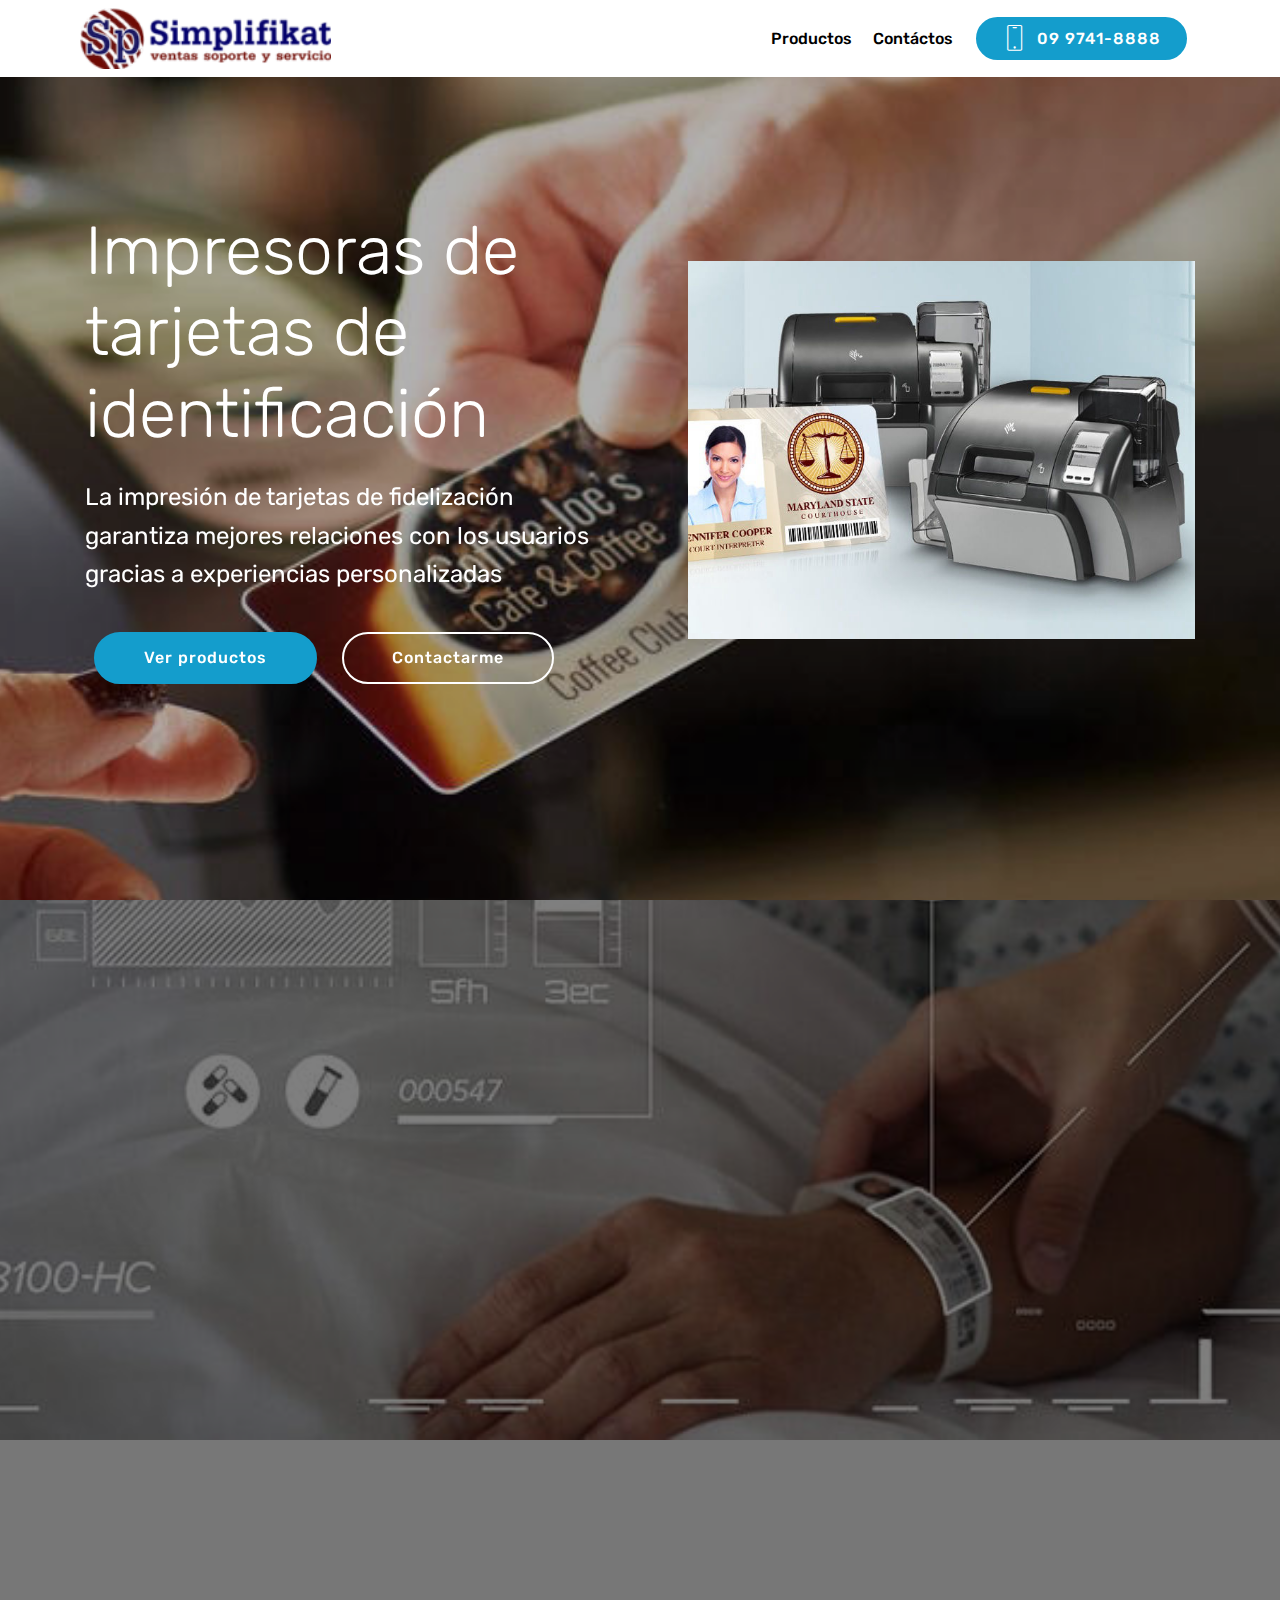
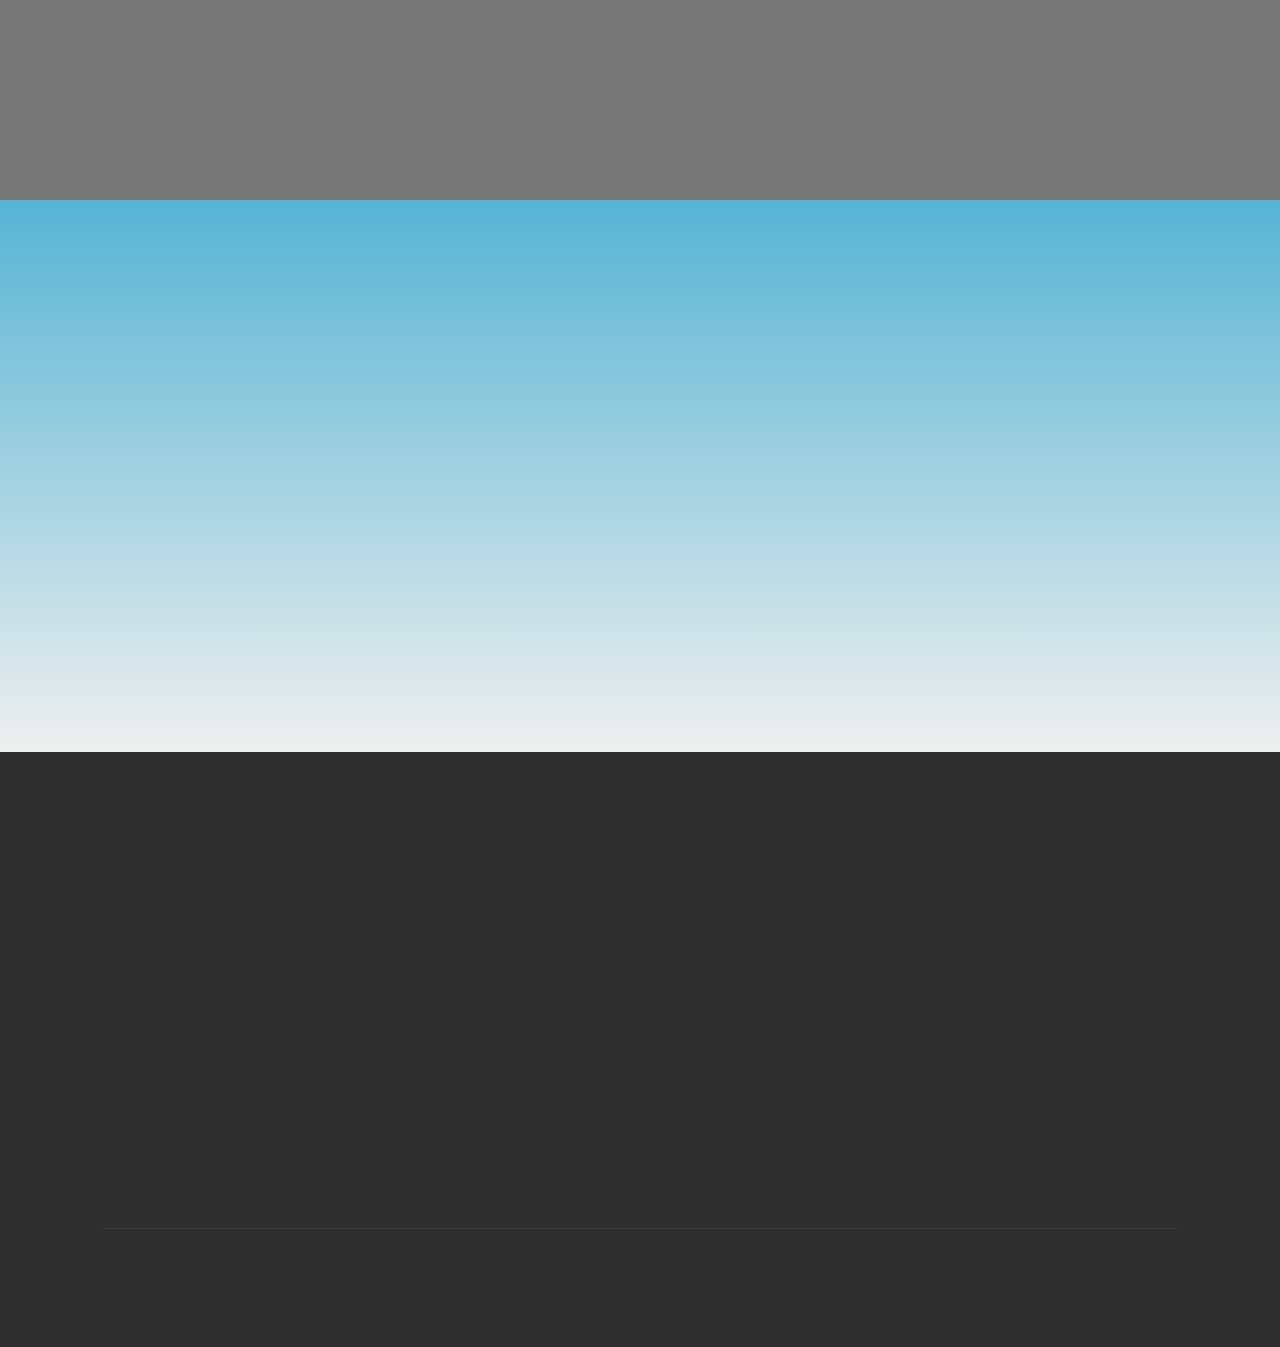
<file: index.html>
<!DOCTYPE html>
<html >
<head>
  <!-- Site made with Mobirise Website Builder v4.7.2, https://mobirise.com -->
  <meta charset="UTF-8">
  <meta http-equiv="X-UA-Compatible" content="IE=edge">
  <meta name="generator" content="Mobirise v4.7.2, mobirise.com">
  <meta name="viewport" content="width=device-width, initial-scale=1, minimum-scale=1">
  <link rel="shortcut icon" href="assets/images/logosp-1-192x49.png" type="image/x-icon">
  <meta name="description" content="">
  <title>Home</title>
  <link rel="stylesheet" href="assets/web/assets/mobirise-icons/mobirise-icons.css">
  <link rel="stylesheet" href="assets/tether/tether.min.css">
  <link rel="stylesheet" href="assets/bootstrap/css/bootstrap.min.css">
  <link rel="stylesheet" href="assets/bootstrap/css/bootstrap-grid.min.css">
  <link rel="stylesheet" href="assets/bootstrap/css/bootstrap-reboot.min.css">
  <link rel="stylesheet" href="assets/dropdown/css/style.css">
  <link rel="stylesheet" href="assets/socicon/css/styles.css">
  <link rel="stylesheet" href="assets/animatecss/animate.min.css">
  <link rel="stylesheet" href="assets/theme/css/style.css">
  <link rel="stylesheet" href="assets/mobirise/css/mbr-additional.css" type="text/css">
  
  
  
</head>
<body>
  <section class="menu cid-qSEttdh9Lu" once="menu" id="menu2-12">

    

    <nav class="navbar navbar-expand beta-menu navbar-dropdown align-items-center navbar-fixed-top navbar-toggleable-sm">
        <button class="navbar-toggler navbar-toggler-right" type="button" data-toggle="collapse" data-target="#navbarSupportedContent" aria-controls="navbarSupportedContent" aria-expanded="false" aria-label="Toggle navigation">
            <div class="hamburger">
                <span></span>
                <span></span>
                <span></span>
                <span></span>
            </div>
        </button>
        <div class="menu-logo">
            <div class="navbar-brand">
                <span class="navbar-logo">
                    <a href="https://mobirise.com">
                        <img src="assets/images/logosp-1-192x49.png" alt="Mobirise" title="" style="height: 3.8rem;">
                    </a>
                </span>
                
            </div>
        </div>
        <div class="collapse navbar-collapse" id="navbarSupportedContent">
            <ul class="navbar-nav nav-dropdown" data-app-modern-menu="true"><li class="nav-item">
                    <a class="nav-link link text-black display-4" href="https://mobirise.com">
                        Productos</a>
                </li>
                <li class="nav-item">
                    <a class="nav-link link text-black display-4" href="https://mobirise.com">Contáctos</a>
                </li></ul>
            <div class="navbar-buttons mbr-section-btn"><a class="btn btn-sm btn-primary display-4" href="tel:+1-234-567-8901">
                    <span class="btn-icon mbri-mobile mbr-iconfont mbr-iconfont-btn">
                    </span>09 9741-8888</a></div>
        </div>
    </nav>
</section>

<section class="engine"><a href="https://mobirise.me/k">develop your own website</a></section><section class="header3 cid-qSEuSGqQpx mbr-fullscreen mbr-parallax-background" id="header3-13">

    

    <div class="mbr-overlay" style="opacity: 0.3; background-color: rgb(0, 0, 0);">
    </div>

    <div class="container">
        <div class="media-container-row">
            <div class="mbr-figure" style="width: 100%;">
                <img src="assets/images/zxp9-718x536.jpg" alt="zebrazxp9" title="zxp9">
            </div>

            <div class="media-content">
                <h1 class="mbr-section-title mbr-white pb-3 mbr-fonts-style display-1">Impresoras de tarjetas de identificación</h1>
                
                <div class="mbr-section-text mbr-white pb-3 ">
                    <p class="mbr-text mbr-fonts-style display-5">
                        La impresión de tarjetas de fidelización garantiza mejores relaciones con los usuarios gracias a experiencias personalizadas
                    </p>
                </div>
                <div class="mbr-section-btn"><a class="btn btn-md btn-primary display-4" href="https://mobirise.com">Ver productos</a>
                    <a class="btn btn-md btn-white-outline display-4" href="https://mobirise.com">Contactarme</a></div>
            </div>
        </div>
    </div>

</section>

<section class="header3 cid-qSEBqO9KSH mbr-fullscreen mbr-parallax-background" id="header3-14">

    

    <div class="mbr-overlay" style="opacity: 0.5; background-color: rgb(0, 0, 0);">
    </div>

    <div class="container">
        <div class="media-container-row">
            <div class="mbr-figure" style="width: 100%;">
                <img src="assets/images/pda-pen-385x260.png" alt="idata50" title="idata50">
            </div>

            <div class="media-content">
                <h1 class="mbr-section-title mbr-white pb-3 mbr-fonts-style display-1">Soluciones para la identificación de pacientes</h1>
                
                <div class="mbr-section-text mbr-white pb-3 ">
                    <p class="mbr-text mbr-fonts-style display-5">
                        Desde el ingreso hasta el alta, evite cometer errores con la identidad del paciente y reduzca los errores clínicos con la administración de identidad del paciente.
                    </p>
                </div>
                <div class="mbr-section-btn"><a class="btn btn-md btn-primary display-4" href="https://mobirise.com">Ver productos</a>
                    <a class="btn btn-md btn-white-outline display-4" href="https://mobirise.com">Contactarme</a></div>
            </div>
        </div>
    </div>

</section>

<section class="clients cid-qSEGliZQh5" id="clients-15">
      

    
        <div class="container mb-5">
            <div class="media-container-row">
                <div class="col-12 align-center">
                    <h2 class="mbr-section-title pb-3 mbr-fonts-style display-2">
                        Our Clients
                    </h2>
                    <h3 class="mbr-section-subtitle mbr-light mbr-fonts-style display-5">
                        Click any image to change it.Click blue "Gear" icon in the top right corner to change background, amount slides and amount visible items at once.
                    </h3>
                </div>
            </div>
        </div>

    <div class="container">
        <div class="carousel slide" data-ride="carousel" role="listbox">
            <div class="carousel-inner" data-visible="5">
                
                
                
                
                
            <div class="carousel-item ">
                    <div class="media-container-row">
                        <div class="col-md-12">
                            <div class="wrap-img ">
                                <img src="assets/images/1.png" class="img-responsive clients-img">
                            </div>
                        </div>
                    </div>
                </div><div class="carousel-item ">
                    <div class="media-container-row">
                        <div class="col-md-12">
                            <div class="wrap-img ">
                                <img src="assets/images/2.png" class="img-responsive clients-img">
                            </div>
                        </div>
                    </div>
                </div><div class="carousel-item ">
                    <div class="media-container-row">
                        <div class="col-md-12">
                            <div class="wrap-img ">
                                <img src="assets/images/3.png" class="img-responsive clients-img">
                            </div>
                        </div>
                    </div>
                </div><div class="carousel-item ">
                    <div class="media-container-row">
                        <div class="col-md-12">
                            <div class="wrap-img ">
                                <img src="assets/images/4.png" class="img-responsive clients-img">
                            </div>
                        </div>
                    </div>
                </div><div class="carousel-item ">
                    <div class="media-container-row">
                        <div class="col-md-12">
                            <div class="wrap-img ">
                                <img src="assets/images/5.png" class="img-responsive clients-img">
                            </div>
                        </div>
                    </div>
                </div></div>
            <div class="carousel-controls">
                <a data-app-prevent-settings="" class="carousel-control carousel-control-prev" role="button" data-slide="prev">
                    <span aria-hidden="true" class="mbri-left mbr-iconfont"></span>
                    <span class="sr-only">Previous</span>
                </a>
                <a data-app-prevent-settings="" class="carousel-control carousel-control-next" role="button" data-slide="next">
                    <span aria-hidden="true" class="mbri-right mbr-iconfont"></span>
                    <span class="sr-only">Next</span>
                </a>
            </div>
        </div>
    </div>
</section>

<section class="cid-qSEGrkFUgL" id="footer2-16">

    

    

    <div class="container">
        <div class="media-container-row content mbr-white">
            <div class="col-12 col-md-3 mbr-fonts-style display-7">
                <p class="mbr-text"><strong>Dirección</strong><br>
                    <br>Av. Machala N59-45 y Angel Luneña<br>Quito - Ecuador<br>
                    <br>
                    <br><strong>Contactos</strong><br>
                    <br>Email: <a href="mailto:info@simplifikat.com">info@simplifikat.com</a>
                    <br>Phone: <a href="tel:0997418888">09 9741-8888&nbsp;</a><br>Fax: <a href="tel:024513852">02 451-3852</a></p>
            </div>
            <div class="col-12 col-md-3 mbr-fonts-style display-7">
                <p class="mbr-text">
                    <strong>Links</strong>
                    <br>
                    <br><a class="text-primary" href="https://api.whatsapp.com/send?phone=59397418888&text=Hola%20quiero%20info" target="_blank">Whatsapp</a>&nbsp;<br><a class="text-primary" href="https://mobirise.com/mobirise-free-win.zip">Download for Windows</a>
                    <br><a class="text-primary" href="https: //mobirise.com/mobirise-free-mac.zip">Download for Mac</a>
                    <br>
                    <br><strong>Feedback</strong>
                    <br>
                    <br>Please send us your ideas, bug reports, suggestions! Any feedback would be appreciated.
                </p>
            </div>
            <div class="col-12 col-md-6">
                <div class="google-map"><iframe frameborder="0" style="border:0" src="https://www.google.com/maps/embed/v1/place?key=AIzaSyA0Dx_boXQiwvdz8sJHoYeZNVTdoWONYkU&amp;q=place_id:ChIJmZYmHUKa1ZER9HX1iqoRLy0" allowfullscreen=""></iframe></div>
            </div>
        </div>
        <div class="footer-lower">
            <div class="media-container-row">
                <div class="col-sm-12">
                    <hr>
                </div>
            </div>
            <div class="media-container-row mbr-white">
                <div class="col-sm-6 copyright">
                    <p class="mbr-text mbr-fonts-style display-7">
                        © Copyright 2018 Simplifikat - All Rights Reserved
                    </p>
                </div>
                <div class="col-md-6">
                    <div class="social-list align-right">
                        <div class="soc-item">
                            <a href="https://twitter.com/mobirise" target="_blank">
                                <span class="socicon-twitter socicon mbr-iconfont mbr-iconfont-social"></span>
                            </a>
                        </div>
                        <div class="soc-item">
                            <a href="https://es-la.facebook.com/simplifikat" target="_blank">
                                <span class="mbr-iconfont mbr-iconfont-social socicon-facebook socicon" style="color: rgb(15, 118, 153);"></span>
                            </a>
                        </div>
                        <div class="soc-item">
                            <a href="https://www.youtube.com/simplifikat" target="_blank">
                                <span class="mbr-iconfont mbr-iconfont-social socicon-youtube socicon" style="color: rgb(201, 44, 6);"></span>
                            </a>
                        </div>
                        <div class="soc-item">
                            <a href="https://instagram.com/mobirise" target="_blank">
                                <span class="socicon-instagram socicon mbr-iconfont mbr-iconfont-social"></span>
                            </a>
                        </div>
                        <div class="soc-item">
                            <a href="https://plus.google.com/u/0/+Mobirise" target="_blank">
                                <span class="socicon-googleplus socicon mbr-iconfont mbr-iconfont-social"></span>
                            </a>
                        </div>
                        <div class="soc-item">
                            <a href="https://www.behance.net/Mobirise" target="_blank">
                                <span class="socicon-behance socicon mbr-iconfont mbr-iconfont-social"></span>
                            </a>
                        </div>
                    </div>
                </div>
            </div>
        </div>
    </div>
</section>


  <script src="assets/web/assets/jquery/jquery.min.js"></script>
  <script src="assets/popper/popper.min.js"></script>
  <script src="assets/tether/tether.min.js"></script>
  <script src="assets/bootstrap/js/bootstrap.min.js"></script>
  <script src="assets/smoothscroll/smooth-scroll.js"></script>
  <script src="assets/dropdown/js/script.min.js"></script>
  <script src="assets/viewportchecker/jquery.viewportchecker.js"></script>
  <script src="assets/parallax/jarallax.min.js"></script>
  <script src="assets/bootstrapcarouselswipe/bootstrap-carousel-swipe.js"></script>
  <script src="assets/mbr-clients-slider/mbr-clients-slider.js"></script>
  <script src="assets/touchswipe/jquery.touch-swipe.min.js"></script>
  <script src="assets/theme/js/script.js"></script>
  
  
 <div id="scrollToTop" class="scrollToTop mbr-arrow-up"><a style="text-align: center;"><i></i></a></div>
    <input name="animation" type="hidden">
  </body>
</html>
</file>
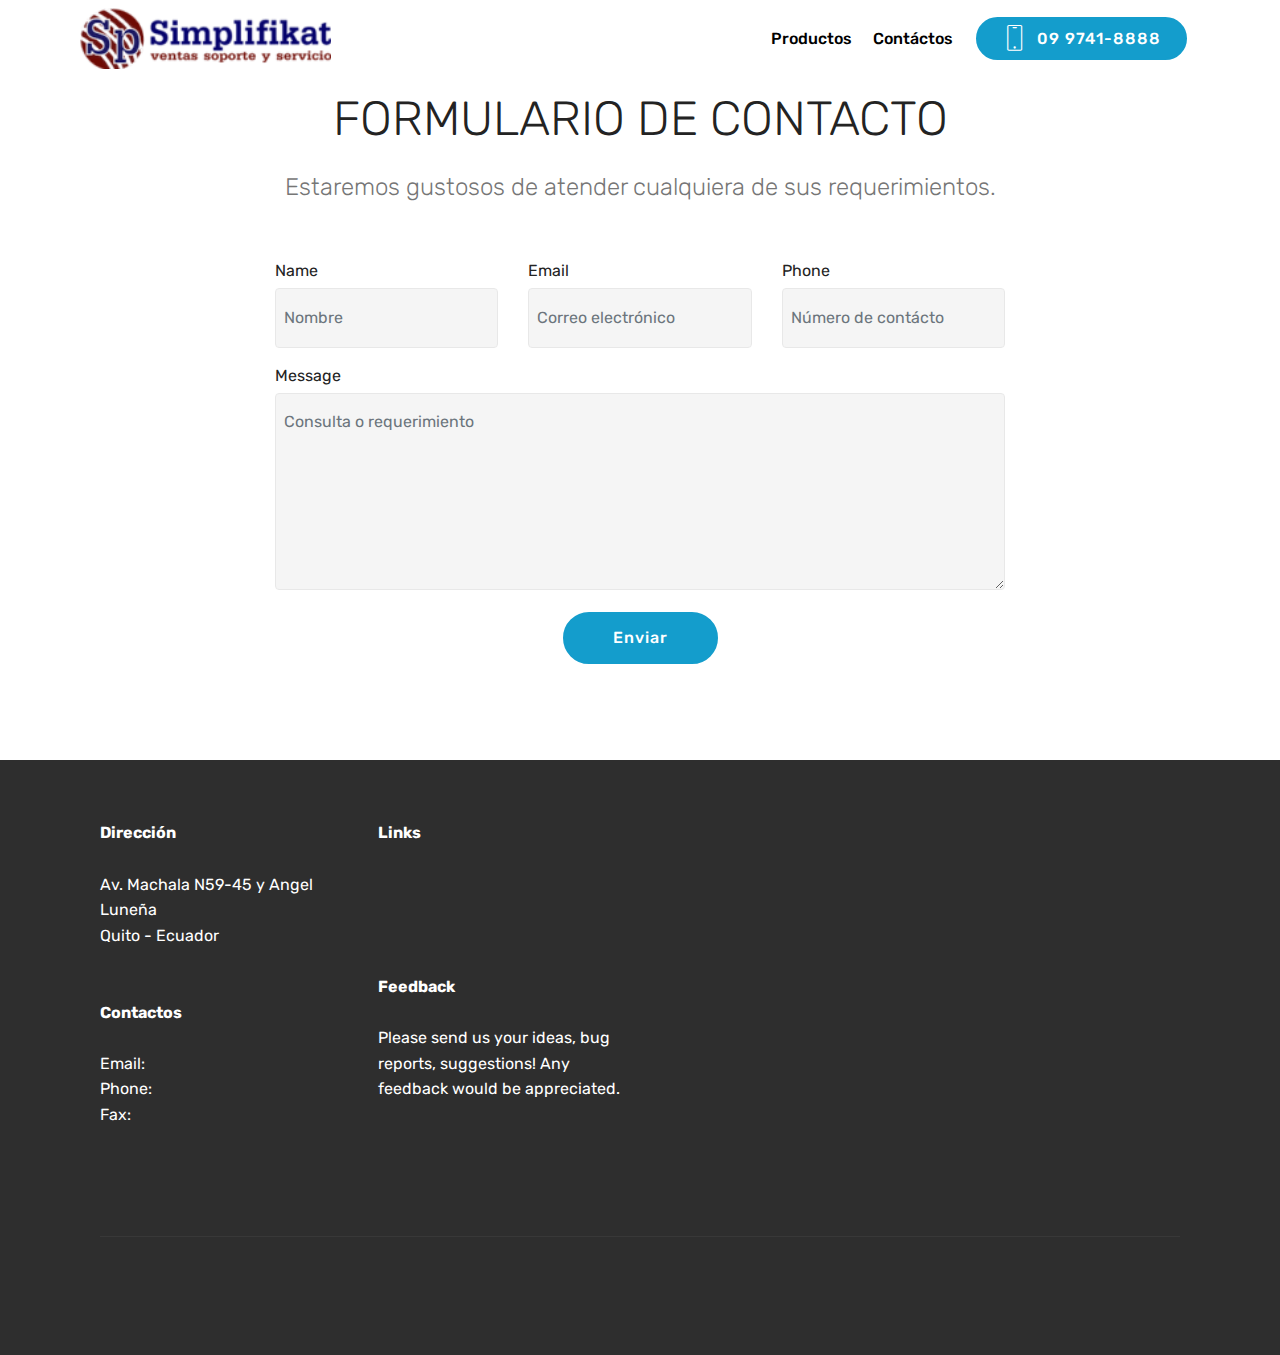
<file: contacto.html>
<!DOCTYPE html>
<html >
<head>
  <!-- Site made with Mobirise Website Builder v4.7.2, https://mobirise.com -->
  <meta charset="UTF-8">
  <meta http-equiv="X-UA-Compatible" content="IE=edge">
  <meta name="generator" content="Mobirise v4.7.2, mobirise.com">
  <meta name="viewport" content="width=device-width, initial-scale=1, minimum-scale=1">
  <link rel="shortcut icon" href="assets/images/logosp-1-192x49.png" type="image/x-icon">
  <meta name="description" content="Simplifikat Soluciones en AutoId, Movilidad, Puntos de Venta, RFID, Tecnología de Seguridad, Parkeaderos, Codigo de barras, zebra honeywell magicar icros">
  <title>Contacto</title>
  <link rel="stylesheet" href="assets/web/assets/mobirise-icons/mobirise-icons.css">
  <link rel="stylesheet" href="assets/tether/tether.min.css">
  <link rel="stylesheet" href="assets/bootstrap/css/bootstrap.min.css">
  <link rel="stylesheet" href="assets/bootstrap/css/bootstrap-grid.min.css">
  <link rel="stylesheet" href="assets/bootstrap/css/bootstrap-reboot.min.css">
  <link rel="stylesheet" href="assets/dropdown/css/style.css">
  <link rel="stylesheet" href="assets/animatecss/animate.min.css">
  <link rel="stylesheet" href="assets/socicon/css/styles.css">
  <link rel="stylesheet" href="assets/theme/css/style.css">
  <link rel="stylesheet" href="assets/mobirise/css/mbr-additional.css" type="text/css">
  
  
  
</head>
<body>
  <section class="menu cid-qSEOaOjwl0" once="menu" id="menu2-17">

    

    <nav class="navbar navbar-expand beta-menu navbar-dropdown align-items-center navbar-fixed-top navbar-toggleable-sm">
        <button class="navbar-toggler navbar-toggler-right" type="button" data-toggle="collapse" data-target="#navbarSupportedContent" aria-controls="navbarSupportedContent" aria-expanded="false" aria-label="Toggle navigation">
            <div class="hamburger">
                <span></span>
                <span></span>
                <span></span>
                <span></span>
            </div>
        </button>
        <div class="menu-logo">
            <div class="navbar-brand">
                <span class="navbar-logo">
                    <a href="https://mobirise.com">
                        <img src="assets/images/logosp-1-192x49.png" alt="Mobirise" title="" style="height: 3.8rem;">
                    </a>
                </span>
                
            </div>
        </div>
        <div class="collapse navbar-collapse" id="navbarSupportedContent">
            <ul class="navbar-nav nav-dropdown" data-app-modern-menu="true"><li class="nav-item">
                    <a class="nav-link link text-black display-4" href="https://mobirise.com">
                        Productos</a>
                </li>
                <li class="nav-item">
                    <a class="nav-link link text-black display-4" href="contacto.html">Contáctos</a>
                </li></ul>
            <div class="navbar-buttons mbr-section-btn"><a class="btn btn-sm btn-primary display-4" href="tel:0997418888">
                    <span class="btn-icon mbri-mobile mbr-iconfont mbr-iconfont-btn">
                    </span>09 9741-8888</a></div>
        </div>
    </nav>
</section>

<section class="engine"><a href="https://mobirise.me/z">best css templates</a></section><section class="mbr-section form1 cid-qSEOtka7O8" id="form1-1c">

    

    
    <div class="container">
        <div class="row justify-content-center">
            <div class="title col-12 col-lg-8">
                <h2 class="mbr-section-title align-center pb-3 mbr-fonts-style display-2">FORMULARIO DE CONTACTO</h2>
                <h3 class="mbr-section-subtitle align-center mbr-light pb-3 mbr-fonts-style display-5">Estaremos gustosos de atender cualquiera de sus requerimientos.</h3>
            </div>
        </div>
    </div>
    <div class="container">
        <div class="row justify-content-center">
            <div class="media-container-column col-lg-8" data-form-type="formoid">
                    <div data-form-alert="" hidden="">Gracias por contactarnos, nos comunicaremos en unos momentos.</div>
            
                    <form class="mbr-form" action="https://mobirise.com/" method="post" data-form-title="Mobirise Form"><input type="hidden" name="email" data-form-email="true" value="ImH2js3bSYnEjQslOM6UBtWAamIqEJMGI7qJcbU8aUOCtjUnhklTfAO5x3fsK5ZLbGvDAzPnVg3zUE/2HliTKqfJCcT9G+GoBqf4VkYWUcEnvMq+giejbCxunZGrpkn/" data-form-field="Email">
                        <div class="row row-sm-offset">
                            <div class="col-md-4 multi-horizontal" data-for="name">
                                <div class="form-group">
                                    <label class="form-control-label mbr-fonts-style display-7" for="name-form1-1c">Name</label>
                                    <input type="text" class="form-control" name="name" data-form-field="Name" required="" placeholder="Nombre" id="name-form1-1c">
                                </div>
                            </div>
                            <div class="col-md-4 multi-horizontal" data-for="email">
                                <div class="form-group">
                                    <label class="form-control-label mbr-fonts-style display-7" for="email-form1-1c">Email</label>
                                    <input type="email" class="form-control" name="email" data-form-field="Email" required="" placeholder="Correo electrónico" id="email-form1-1c">
                                </div>
                            </div>
                            <div class="col-md-4 multi-horizontal" data-for="phone">
                                <div class="form-group">
                                    <label class="form-control-label mbr-fonts-style display-7" for="phone-form1-1c">Phone</label>
                                    <input type="tel" class="form-control" name="phone" data-form-field="Phone" placeholder="Número de contácto" id="phone-form1-1c">
                                </div>
                            </div>
                        </div>
                        <div class="form-group" data-for="message">
                            <label class="form-control-label mbr-fonts-style display-7" for="message-form1-1c">Message</label>
                            <textarea type="text" class="form-control" name="message" rows="7" data-form-field="Message" placeholder="Consulta o requerimiento" id="message-form1-1c"></textarea>
                        </div>
            
                        <span class="input-group-btn"><button href="" type="submit" class="btn btn-primary btn-form display-4">Enviar</button></span>
                    </form>
            </div>
        </div>
    </div>
</section>

<section class="cid-qSEOaSQIWd" id="footer2-1b">

    

    

    <div class="container">
        <div class="media-container-row content mbr-white">
            <div class="col-12 col-md-3 mbr-fonts-style display-7">
                <p class="mbr-text"><strong>Dirección</strong><br>
                    <br>Av. Machala N59-45 y Angel Luneña<br>Quito - Ecuador<br>
                    <br>
                    <br><strong>Contactos</strong><br>
                    <br>Email: <a href="mailto:info@simplifikat.com">info@simplifikat.com</a>
                    <br>Phone: <a href="tel:0997418888">09 9741-8888&nbsp;</a><br>Fax: <a href="tel:024513852">02 451-3852</a></p>
            </div>
            <div class="col-12 col-md-3 mbr-fonts-style display-7">
                <p class="mbr-text">
                    <strong>Links</strong>
                    <br>
                    <br><a class="text-primary" href="https://api.whatsapp.com/send?phone=59397418888&text=Hola%20quiero%20info" target="_blank">Whatsapp</a>&nbsp;<br><a class="text-primary" href="https://mobirise.com/mobirise-free-win.zip">Download for Windows</a>
                    <br><a class="text-primary" href="https: //mobirise.com/mobirise-free-mac.zip">Download for Mac</a>
                    <br>
                    <br><strong>Feedback</strong>
                    <br>
                    <br>Please send us your ideas, bug reports, suggestions! Any feedback would be appreciated.
                </p>
            </div>
            <div class="col-12 col-md-6">
                <div class="google-map"><iframe frameborder="0" style="border:0" src="https://www.google.com/maps/embed/v1/place?key=AIzaSyA0Dx_boXQiwvdz8sJHoYeZNVTdoWONYkU&amp;q=place_id:ChIJmZYmHUKa1ZER9HX1iqoRLy0" allowfullscreen=""></iframe></div>
            </div>
        </div>
        <div class="footer-lower">
            <div class="media-container-row">
                <div class="col-sm-12">
                    <hr>
                </div>
            </div>
            <div class="media-container-row mbr-white">
                <div class="col-sm-6 copyright">
                    <p class="mbr-text mbr-fonts-style display-7">
                        © Copyright 2018 Simplifikat - All Rights Reserved
                    </p>
                </div>
                <div class="col-md-6">
                    <div class="social-list align-right">
                        <div class="soc-item">
                            <a href="https://twitter.com/mobirise" target="_blank">
                                <span class="socicon-twitter socicon mbr-iconfont mbr-iconfont-social"></span>
                            </a>
                        </div>
                        <div class="soc-item">
                            <a href="https://es-la.facebook.com/simplifikat" target="_blank">
                                <span class="mbr-iconfont mbr-iconfont-social socicon-facebook socicon" style="color: rgb(15, 118, 153);"></span>
                            </a>
                        </div>
                        <div class="soc-item">
                            <a href="https://www.youtube.com/simplifikat" target="_blank">
                                <span class="mbr-iconfont mbr-iconfont-social socicon-youtube socicon" style="color: rgb(201, 44, 6);"></span>
                            </a>
                        </div>
                        <div class="soc-item">
                            <a href="https://instagram.com/mobirise" target="_blank">
                                <span class="socicon-instagram socicon mbr-iconfont mbr-iconfont-social"></span>
                            </a>
                        </div>
                        <div class="soc-item">
                            <a href="https://plus.google.com/u/0/+Mobirise" target="_blank">
                                <span class="socicon-googleplus socicon mbr-iconfont mbr-iconfont-social"></span>
                            </a>
                        </div>
                        <div class="soc-item">
                            <a href="https://www.behance.net/Mobirise" target="_blank">
                                <span class="socicon-behance socicon mbr-iconfont mbr-iconfont-social"></span>
                            </a>
                        </div>
                    </div>
                </div>
            </div>
        </div>
    </div>
</section>


  <script src="assets/web/assets/jquery/jquery.min.js"></script>
  <script src="assets/popper/popper.min.js"></script>
  <script src="assets/tether/tether.min.js"></script>
  <script src="assets/bootstrap/js/bootstrap.min.js"></script>
  <script src="assets/smoothscroll/smooth-scroll.js"></script>
  <script src="assets/dropdown/js/script.min.js"></script>
  <script src="assets/touchswipe/jquery.touch-swipe.min.js"></script>
  <script src="assets/viewportchecker/jquery.viewportchecker.js"></script>
  <script src="assets/theme/js/script.js"></script>
  <script src="assets/formoid/formoid.min.js"></script>
  
  
 <div id="scrollToTop" class="scrollToTop mbr-arrow-up"><a style="text-align: center;"><i></i></a></div>
    <input name="animation" type="hidden">
  </body>
</html>
</file>
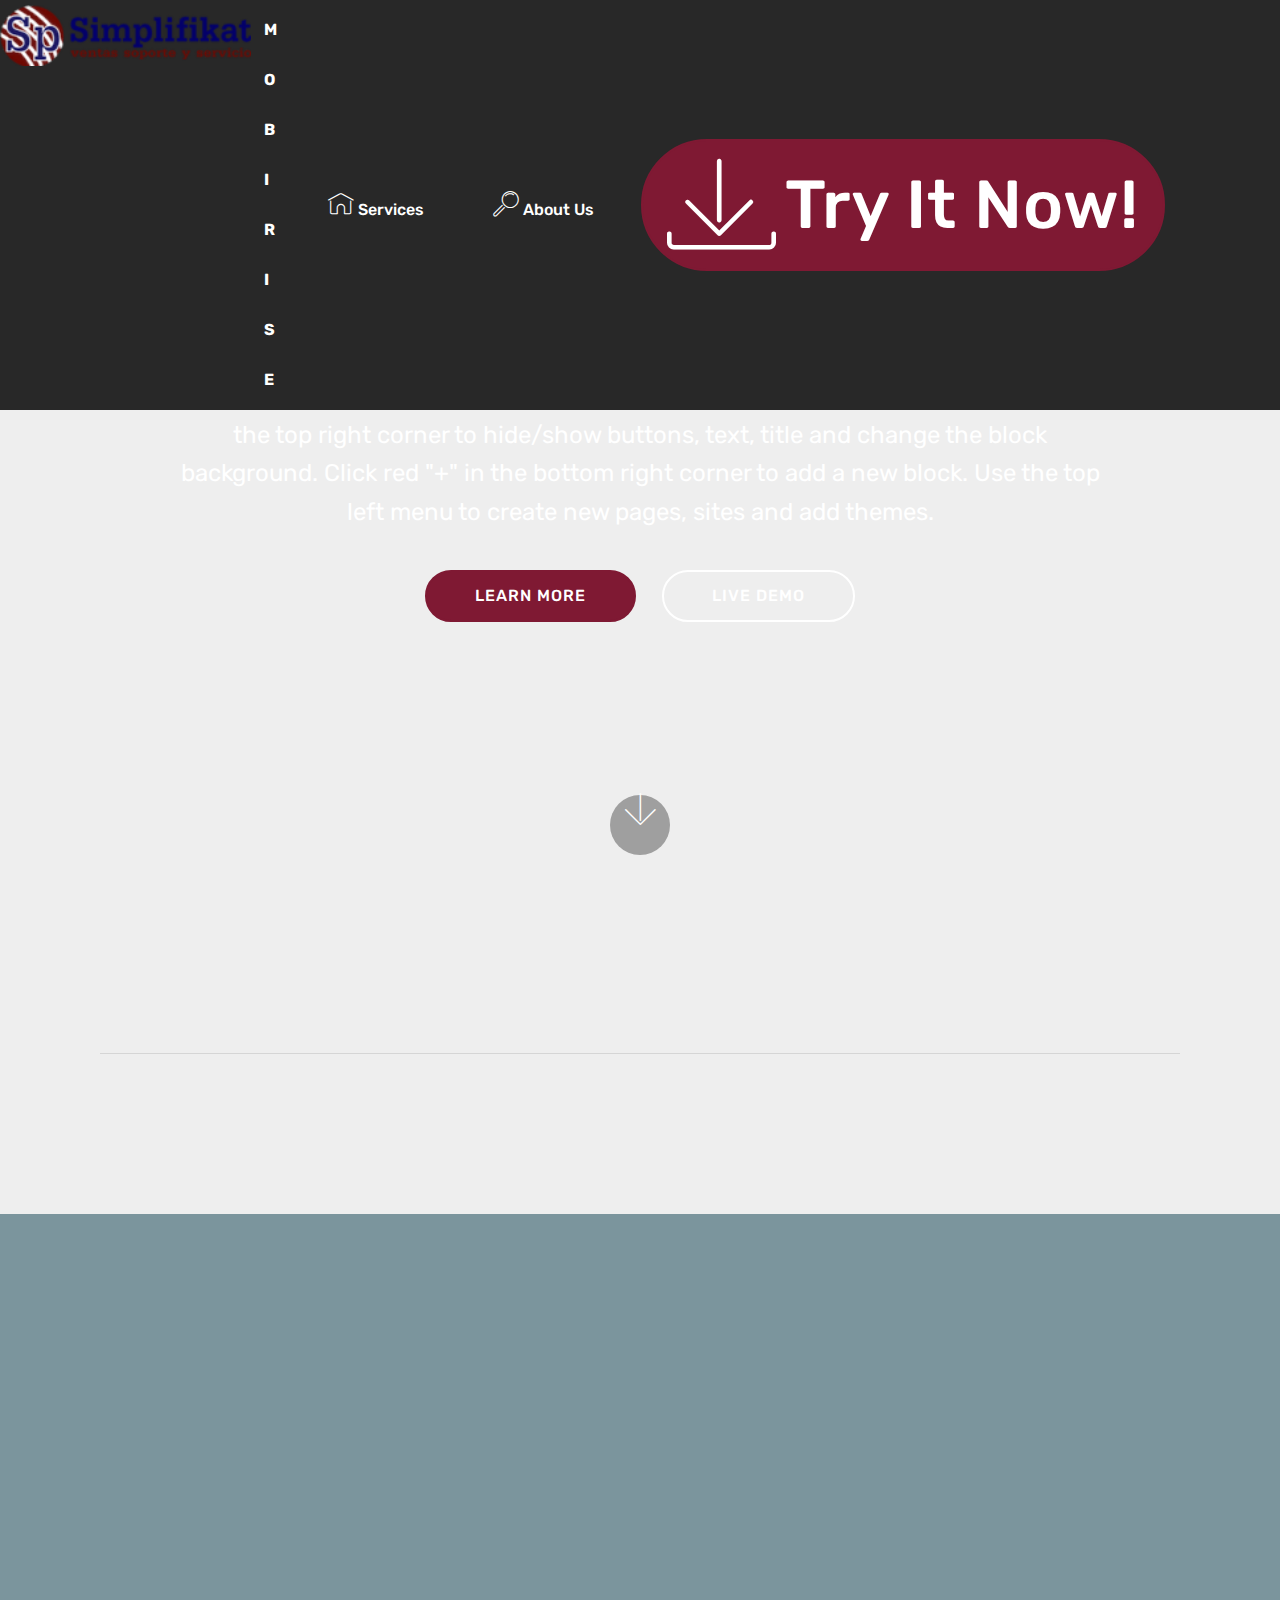
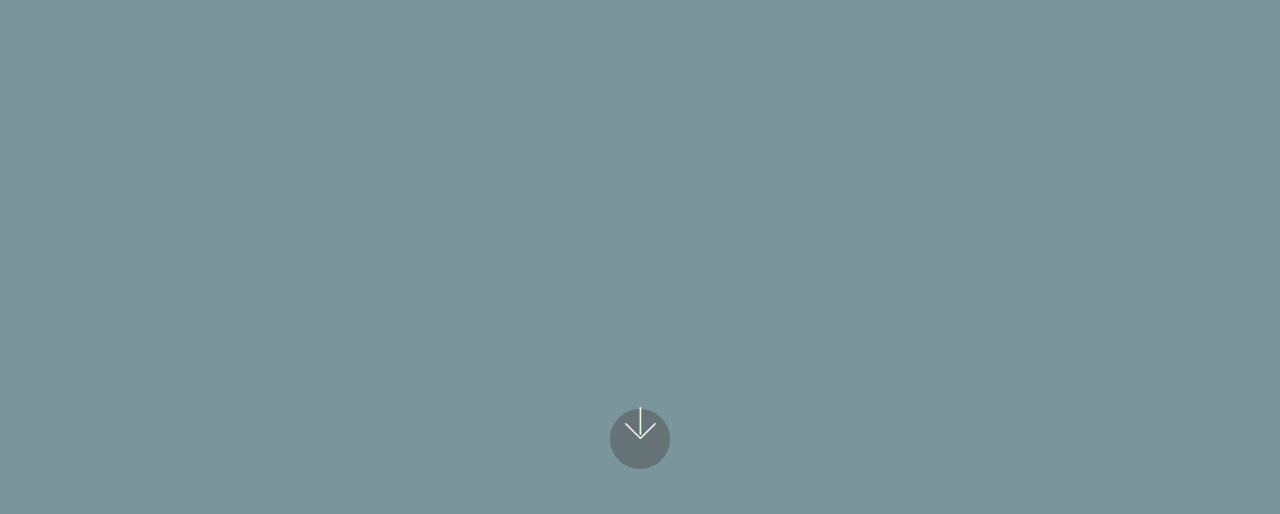
<file: page1.html>
<!DOCTYPE html>
<html >
<head>
  <!-- Site made with Mobirise Website Builder v4.7.2, https://mobirise.com -->
  <meta charset="UTF-8">
  <meta http-equiv="X-UA-Compatible" content="IE=edge">
  <meta name="generator" content="Mobirise v4.7.2, mobirise.com">
  <meta name="viewport" content="width=device-width, initial-scale=1, minimum-scale=1">
  <link rel="shortcut icon" href="assets/images/logosp-1-192x49.png" type="image/x-icon">
  <meta name="description" content="">
  <title>Contac</title>
  <link rel="stylesheet" href="assets/web/assets/mobirise-icons/mobirise-icons.css">
  <link rel="stylesheet" href="assets/tether/tether.min.css">
  <link rel="stylesheet" href="assets/bootstrap/css/bootstrap.min.css">
  <link rel="stylesheet" href="assets/bootstrap/css/bootstrap-grid.min.css">
  <link rel="stylesheet" href="assets/bootstrap/css/bootstrap-reboot.min.css">
  <link rel="stylesheet" href="assets/dropdown/css/style.css">
  <link rel="stylesheet" href="assets/animatecss/animate.min.css">
  <link rel="stylesheet" href="assets/socicon/css/styles.css">
  <link rel="stylesheet" href="assets/theme/css/style.css">
  <link rel="stylesheet" href="assets/mobirise/css/mbr-additional.css" type="text/css">
  
  
  
</head>
<body>
  <section class="menu cid-qO6TawzcqY" once="menu" id="menu1-h">

    

    <nav class="navbar navbar-expand beta-menu navbar-dropdown align-items-center navbar-fixed-top navbar-toggleable-sm">
        <button class="navbar-toggler navbar-toggler-right" type="button" data-toggle="collapse" data-target="#navbarSupportedContent" aria-controls="navbarSupportedContent" aria-expanded="false" aria-label="Toggle navigation">
            <div class="hamburger">
                <span></span>
                <span></span>
                <span></span>
                <span></span>
            </div>
        </button>
        <div class="menu-logo">
            <div class="navbar-brand">
                <span class="navbar-logo">
                    <a href="http://www.simplifikat.com">
                         <img src="assets/images/logosp-1-192x49.png" alt="Mobirise" title="" style="height: 3.8rem;">
                    </a>
                </span>
                <span class="navbar-caption-wrap">
                    <a class="navbar-caption text-white display-4" href="https://mobirise.com">
                        MOBIRISE
                    </a>
                </span>
            </div>
        </div>
        <div class="collapse navbar-collapse" id="navbarSupportedContent">
            <ul class="navbar-nav nav-dropdown" data-app-modern-menu="true"><li class="nav-item">
                    <a class="nav-link link text-white display-4" href="https://mobirise.com">
                        <span class="mbri-home mbr-iconfont mbr-iconfont-btn"></span>
                        Services
                    </a>
                </li>
                <li class="nav-item">
                    <a class="nav-link link text-white display-4" href="https://mobirise.com">
                        <span class="mbri-search mbr-iconfont mbr-iconfont-btn"></span>
                        About Us
                    </a>
                </li></ul>
            <div class="navbar-buttons mbr-section-btn"><a class="btn btn-sm btn-secondary display-1" href="https://mobirise.com">
                    <span class="mbri-save mbr-iconfont mbr-iconfont-btn "></span>
                    Try It Now!
                </a></div>
        </div>
    </nav>
</section>

<section class="engine"><a href="https://mobirise.me/t">free amp template</a></section><section class="cid-qO6Taytg8y mbr-fullscreen mbr-parallax-background" id="header2-i">

    

    

    <div class="container align-center">
        <div class="row justify-content-md-center">
            <div class="mbr-white col-md-10">
                <h1 class="mbr-section-title mbr-bold pb-3 mbr-fonts-style display-1">
                    FULL SCREEN INTRO
                </h1>
                
                <p class="mbr-text pb-3 mbr-fonts-style display-5">
                    Click any text to edit or style it. Select text to insert a link. Click blue "Gear" icon in the top right corner to hide/show buttons, text, title and change the block background. Click red "+" in the bottom right corner to add a new block. Use the top left menu to create new pages, sites and add themes.
                </p>
                <div class="mbr-section-btn"><a class="btn btn-md btn-secondary display-4" href="https://mobirise.com">LEARN MORE</a>
                    <a class="btn btn-md btn-white-outline display-4" href="https://mobirise.com">LIVE DEMO</a></div>
            </div>
        </div>
    </div>
    <div class="mbr-arrow hidden-sm-down" aria-hidden="true">
        <a href="#next">
            <i class="mbri-down mbr-iconfont"></i>
        </a>
    </div>
</section>

<section class="cid-qO6TazW0CU" id="footer1-j">

    

    

    <div class="container">
        <div class="media-container-row content text-white">
            <div class="col-12 col-md-3">
                <div class="media-wrap">
                    <a href="https://mobirise.com/">
                        <img src="assets/images/logo2.png" alt="Mobirise">
                    </a>
                </div>
            </div>
            <div class="col-12 col-md-3 mbr-fonts-style display-7">
                <h5 class="pb-3">
                    Address
                </h5>
                <p class="mbr-text">
                    1234 Street Name
                    <br>City, AA 99999
                </p>
            </div>
            <div class="col-12 col-md-3 mbr-fonts-style display-7">
                <h5 class="pb-3">
                    Contacts
                </h5>
                <p class="mbr-text">
                    Email: support@mobirise.com
                    <br>Phone: +1 (0) 000 0000 001
                    <br>Fax: +1 (0) 000 0000 002
                </p>
            </div>
            <div class="col-12 col-md-3 mbr-fonts-style display-7">
                <h5 class="pb-3">
                    Links
                </h5>
                <p class="mbr-text">
                    <a class="text-primary" href="https://mobirise.com/">Website builder</a>
                    <br><a class="text-primary" href="https://mobirise.com/mobirise-free-win.zip">Download for Windows</a>
                    <br><a class="text-primary" href="https://mobirise.com/mobirise-free-mac.zip">Download for Mac</a>
                </p>
            </div>
        </div>
        <div class="footer-lower">
            <div class="media-container-row">
                <div class="col-sm-12">
                    <hr>
                </div>
            </div>
            <div class="media-container-row mbr-white">
                <div class="col-sm-6 copyright">
                    <p class="mbr-text mbr-fonts-style display-7">
                        © Copyright 2017 Mobirise - All Rights Reserved
                    </p>
                </div>
                <div class="col-md-6">
                    <div class="social-list align-right">
                        <div class="soc-item">
                            <a href="https://twitter.com/mobirise" target="_blank">
                                <span class="socicon-twitter socicon mbr-iconfont mbr-iconfont-social"></span>
                            </a>
                        </div>
                        <div class="soc-item">
                            <a href="https://www.facebook.com/pages/Mobirise/1616226671953247" target="_blank">
                                <span class="socicon-facebook socicon mbr-iconfont mbr-iconfont-social"></span>
                            </a>
                        </div>
                        <div class="soc-item">
                            <a href="https://www.youtube.com/c/mobirise" target="_blank">
                                <span class="socicon-youtube socicon mbr-iconfont mbr-iconfont-social"></span>
                            </a>
                        </div>
                        <div class="soc-item">
                            <a href="https://instagram.com/mobirise" target="_blank">
                                <span class="socicon-instagram socicon mbr-iconfont mbr-iconfont-social"></span>
                            </a>
                        </div>
                        <div class="soc-item">
                            <a href="https://plus.google.com/u/0/+Mobirise" target="_blank">
                                <span class="socicon-googleplus socicon mbr-iconfont mbr-iconfont-social"></span>
                            </a>
                        </div>
                        <div class="soc-item">
                            <a href="https://www.behance.net/Mobirise" target="_blank">
                                <span class="socicon-behance socicon mbr-iconfont mbr-iconfont-social"></span>
                            </a>
                        </div>
                    </div>
                </div>
            </div>
        </div>
    </div>
</section>

<section class="cid-qO6U45yDTZ mbr-fullscreen mbr-parallax-background" id="header15-k">

    

    <div class="mbr-overlay" style="opacity: 0.5; background-color: rgb(7, 59, 76);"></div>

    <div class="container align-right">
<div class="row">
    <div class="mbr-white col-lg-8 col-md-7 content-container">
        <h1 class="mbr-section-title mbr-bold pb-3 mbr-fonts-style display-1">
            INTRO WITH FORM
        </h1>
        <p class="mbr-text pb-3 mbr-fonts-style display-5">
            Click any text to edit or style it. Select text to insert a link. Click blue "Gear" icon in the top right corner to hide/show  text, title and change the block or form background. Click red "+" in the bottom right corner to add a new block. Use the top left menu to create new pages, sites and add themes.
        </p>
    </div>
    <div class="col-lg-4 col-md-5">
    <div class="form-container">
        <div class="media-container-column" data-form-type="formoid">
            <div data-form-alert="" hidden="" class="align-center">Thanks for filling out the form!</div>
            <form class="mbr-form" action="https://mobirise.com/" method="post" data-form-title="Mobirise Form"><input type="hidden" name="email" data-form-email="true" value="o04imGBZXIV1Ei6cNOiRpbv/4X+mQtsgzonhHxkcBcjpzmFeh6FEplV1NPc0oEo6KZVgaQPcY4CemTQsK6jjmY0FFx69+hRjmgtMTpTnjIc0PfOPEbCGG3zJtfJ38kYQ" data-form-field="Email">
                <div data-for="name">
                    <div class="form-group">
                        <input type="text" class="form-control px-3" name="name" data-form-field="Name" placeholder="Name" required="" id="name-header15-k">
                    </div>
                </div>
                <div data-for="email">
                    <div class="form-group">
                        <input type="email" class="form-control px-3" name="email" data-form-field="Email" placeholder="Email" required="" id="email-header15-k">
                    </div>
                </div>
                <div data-for="phone">
                    <div class="form-group">
                        <input type="tel" class="form-control px-3" name="phone" data-form-field="Phone" placeholder="Phone" id="phone-header15-k">
                    </div>
                </div>
                <div class="form-group" data-for="message">
                    <textarea type="text" class="form-control px-3" name="message" rows="7" placeholder="Message" data-form-field="Message" id="message-header15-k"></textarea>
                </div>
                <span class="input-group-btn">
                    <button href="" type="submit" class="btn btn-secondary btn-form display-4">SEND FORM</button>
                </span>
            </form>
        </div>
    </div>
    </div>
</div>
    </div>
    <div class="mbr-arrow hidden-sm-down" aria-hidden="true">
        <a href="#next">
            <i class="mbri-down mbr-iconfont"></i>
        </a>
    </div>
</section>


  <script src="assets/web/assets/jquery/jquery.min.js"></script>
  <script src="assets/popper/popper.min.js"></script>
  <script src="assets/tether/tether.min.js"></script>
  <script src="assets/bootstrap/js/bootstrap.min.js"></script>
  <script src="assets/smoothscroll/smooth-scroll.js"></script>
  <script src="assets/dropdown/js/script.min.js"></script>
  <script src="assets/touchswipe/jquery.touch-swipe.min.js"></script>
  <script src="assets/viewportchecker/jquery.viewportchecker.js"></script>
  <script src="assets/parallax/jarallax.min.js"></script>
  <script src="assets/theme/js/script.js"></script>
  <script src="assets/formoid/formoid.min.js"></script>
  
  
 <div id="scrollToTop" class="scrollToTop mbr-arrow-up"><a style="text-align: center;"><i></i></a></div>
    <input name="animation" type="hidden">
  </body>
</html>
</file>
<file: assets/web/assets/mobirise-icons/mobirise-icons.css>
@font-face {
  font-family: 'MobiriseIcons';
  src:  url('mobirise-icons.eot?spat4u');
  src:  url('mobirise-icons.eot?spat4u#iefix') format('embedded-opentype'),
    url('mobirise-icons.ttf?spat4u') format('truetype'),
    url('mobirise-icons.woff?spat4u') format('woff'),
    url('mobirise-icons.svg?spat4u#MobiriseIcons') format('svg');
  font-weight: normal;
  font-style: normal;
}

[class^="mbri-"], [class*=" mbri-"] {
  /* use !important to prevent issues with browser extensions that change fonts */
  font-family: MobiriseIcons !important;
  speak: none;
  font-style: normal;
  font-weight: normal;
  font-variant: normal;
  text-transform: none;
  line-height: 1;

  /* Better Font Rendering =========== */
  -webkit-font-smoothing: antialiased;
  -moz-osx-font-smoothing: grayscale;
}

.mbri-add-submenu:before {
  content: "\e900";
}
.mbri-alert:before {
  content: "\e901";
}
.mbri-align-center:before {
  content: "\e902";
}
.mbri-align-justify:before {
  content: "\e903";
}
.mbri-align-left:before {
  content: "\e904";
}
.mbri-align-right:before {
  content: "\e905";
}
.mbri-android:before {
  content: "\e906";
}
.mbri-apple:before {
  content: "\e907";
}
.mbri-arrow-down:before {
  content: "\e908";
}
.mbri-arrow-next:before {
  content: "\e909";
}
.mbri-arrow-prev:before {
  content: "\e90a";
}
.mbri-arrow-up:before {
  content: "\e90b";
}
.mbri-bold:before {
  content: "\e90c";
}
.mbri-bookmark:before {
  content: "\e90d";
}
.mbri-bootstrap:before {
  content: "\e90e";
}
.mbri-briefcase:before {
  content: "\e90f";
}
.mbri-browse:before {
  content: "\e910";
}
.mbri-bulleted-list:before {
  content: "\e911";
}
.mbri-calendar:before {
  content: "\e912";
}
.mbri-camera:before {
  content: "\e913";
}
.mbri-cart-add:before {
  content: "\e914";
}
.mbri-cart-full:before {
  content: "\e915";
}
.mbri-cash:before {
  content: "\e916";
}
.mbri-change-style:before {
  content: "\e917";
}
.mbri-chat:before {
  content: "\e918";
}
.mbri-clock:before {
  content: "\e919";
}
.mbri-close:before {
  content: "\e91a";
}
.mbri-cloud:before {
  content: "\e91b";
}
.mbri-code:before {
  content: "\e91c";
}
.mbri-contact-form:before {
  content: "\e91d";
}
.mbri-credit-card:before {
  content: "\e91e";
}
.mbri-cursor-click:before {
  content: "\e91f";
}
.mbri-cust-feedback:before {
  content: "\e920";
}
.mbri-database:before {
  content: "\e921";
}
.mbri-delivery:before {
  content: "\e922";
}
.mbri-desktop:before {
  content: "\e923";
}
.mbri-devices:before {
  content: "\e924";
}
.mbri-down:before {
  content: "\e925";
}
.mbri-download:before {
  content: "\e989";
}
.mbri-drag-n-drop:before {
  content: "\e927";
}
.mbri-drag-n-drop2:before {
  content: "\e928";
}
.mbri-edit:before {
  content: "\e929";
}
.mbri-edit2:before {
  content: "\e92a";
}
.mbri-error:before {
  content: "\e92b";
}
.mbri-extension:before {
  content: "\e92c";
}
.mbri-features:before {
  content: "\e92d";
}
.mbri-file:before {
  content: "\e92e";
}
.mbri-flag:before {
  content: "\e92f";
}
.mbri-folder:before {
  content: "\e930";
}
.mbri-gift:before {
  content: "\e931";
}
.mbri-github:before {
  content: "\e932";
}
.mbri-globe:before {
  content: "\e933";
}
.mbri-globe-2:before {
  content: "\e934";
}
.mbri-growing-chart:before {
  content: "\e935";
}
.mbri-hearth:before {
  content: "\e936";
}
.mbri-help:before {
  content: "\e937";
}
.mbri-home:before {
  content: "\e938";
}
.mbri-hot-cup:before {
  content: "\e939";
}
.mbri-idea:before {
  content: "\e93a";
}
.mbri-image-gallery:before {
  content: "\e93b";
}
.mbri-image-slider:before {
  content: "\e93c";
}
.mbri-info:before {
  content: "\e93d";
}
.mbri-italic:before {
  content: "\e93e";
}
.mbri-key:before {
  content: "\e93f";
}
.mbri-laptop:before {
  content: "\e940";
}
.mbri-layers:before {
  content: "\e941";
}
.mbri-left-right:before {
  content: "\e942";
}
.mbri-left:before {
  content: "\e943";
}
.mbri-letter:before {
  content: "\e944";
}
.mbri-like:before {
  content: "\e945";
}
.mbri-link:before {
  content: "\e946";
}
.mbri-lock:before {
  content: "\e947";
}
.mbri-login:before {
  content: "\e948";
}
.mbri-logout:before {
  content: "\e949";
}
.mbri-magic-stick:before {
  content: "\e94a";
}
.mbri-map-pin:before {
  content: "\e94b";
}
.mbri-menu:before {
  content: "\e94c";
}
.mbri-mobile:before {
  content: "\e94d";
}
.mbri-mobile2:before {
  content: "\e94e";
}
.mbri-mobirise:before {
  content: "\e94f";
}
.mbri-more-horizontal:before {
  content: "\e950";
}
.mbri-more-vertical:before {
  content: "\e951";
}
.mbri-music:before {
  content: "\e952";
}
.mbri-new-file:before {
  content: "\e953";
}
.mbri-numbered-list:before {
  content: "\e954";
}
.mbri-opened-folder:before {
  content: "\e955";
}
.mbri-pages:before {
  content: "\e956";
}
.mbri-paper-plane:before {
  content: "\e957";
}
.mbri-paperclip:before {
  content: "\e958";
}
.mbri-photo:before {
  content: "\e959";
}
.mbri-photos:before {
  content: "\e95a";
}
.mbri-pin:before {
  content: "\e95b";
}
.mbri-play:before {
  content: "\e95c";
}
.mbri-plus:before {
  content: "\e95d";
}
.mbri-preview:before {
  content: "\e95e";
}
.mbri-print:before {
  content: "\e95f";
}
.mbri-protect:before {
  content: "\e960";
}
.mbri-question:before {
  content: "\e961";
}
.mbri-quote-left:before {
  content: "\e962";
}
.mbri-quote-right:before {
  content: "\e963";
}
.mbri-refresh:before {
  content: "\e964";
}
.mbri-responsive:before {
  content: "\e965";
}
.mbri-right:before {
  content: "\e966";
}
.mbri-rocket:before {
  content: "\e967";
}
.mbri-sad-face:before {
  content: "\e968";
}
.mbri-sale:before {
  content: "\e969";
}
.mbri-save:before {
  content: "\e96a";
}
.mbri-search:before {
  content: "\e96b";
}
.mbri-setting:before {
  content: "\e96c";
}
.mbri-setting2:before {
  content: "\e96d";
}
.mbri-setting3:before {
  content: "\e96e";
}
.mbri-share:before {
  content: "\e96f";
}
.mbri-shopping-bag:before {
  content: "\e970";
}
.mbri-shopping-basket:before {
  content: "\e971";
}
.mbri-shopping-cart:before {
  content: "\e972";
}
.mbri-sites:before {
  content: "\e973";
}
.mbri-smile-face:before {
  content: "\e974";
}
.mbri-speed:before {
  content: "\e975";
}
.mbri-star:before {
  content: "\e976";
}
.mbri-success:before {
  content: "\e977";
}
.mbri-sun:before {
  content: "\e978";
}
.mbri-sun2:before {
  content: "\e979";
}
.mbri-tablet:before {
  content: "\e97a";
}
.mbri-tablet-vertical:before {
  content: "\e97b";
}
.mbri-target:before {
  content: "\e97c";
}
.mbri-timer:before {
  content: "\e97d";
}
.mbri-to-ftp:before {
  content: "\e97e";
}
.mbri-to-local-drive:before {
  content: "\e97f";
}
.mbri-touch-swipe:before {
  content: "\e980";
}
.mbri-touch:before {
  content: "\e981";
}
.mbri-trash:before {
  content: "\e982";
}
.mbri-underline:before {
  content: "\e983";
}
.mbri-unlink:before {
  content: "\e984";
}
.mbri-unlock:before {
  content: "\e985";
}
.mbri-up-down:before {
  content: "\e986";
}
.mbri-up:before {
  content: "\e987";
}
.mbri-update:before {
  content: "\e988";
}
.mbri-upload:before {
 content: "\e926"; 
}
.mbri-user:before {
  content: "\e98a";
}
.mbri-user2:before {
  content: "\e98b";
}
.mbri-users:before {
  content: "\e98c";
}
.mbri-video:before {
  content: "\e98d";
}
.mbri-video-play:before {
  content: "\e98e";
}
.mbri-watch:before {
  content: "\e98f";
}
.mbri-website-theme:before {
  content: "\e990";
}
.mbri-wifi:before {
  content: "\e991";
}
.mbri-windows:before {
  content: "\e992";
}
.mbri-zoom-out:before {
  content: "\e993";
}
.mbri-redo:before {
  content: "\e994";
}
.mbri-undo:before {
  content: "\e995";
}
</file>
<file: assets/dropdown/css/style.css>
.navbar-dropdown {
  left: 0;
  padding: 0;
  position: absolute;
  right: 0;
  top: 0;
  transition: all 0.45s ease;
  z-index: 1030;
  background: #282828; }
  .navbar-dropdown .navbar-logo {
    margin-right: 0.8rem;
    transition: margin 0.3s ease-in-out;
    vertical-align: middle; }
    .navbar-dropdown .navbar-logo img {
      height: 3.125rem;
      transition: all 0.3s ease-in-out; }
    .navbar-dropdown .navbar-logo.mbr-iconfont {
      font-size: 3.125rem;
      line-height: 3.125rem; }
  .navbar-dropdown .navbar-caption {
    font-weight: 700;
    white-space: normal;
    vertical-align: -4px;
    line-height: 3.125rem !important; }
    .navbar-dropdown .navbar-caption, .navbar-dropdown .navbar-caption:hover {
      color: inherit;
      text-decoration: none; }
  .navbar-dropdown .mbr-iconfont + .navbar-caption {
    vertical-align: -1px; }
  .navbar-dropdown.navbar-fixed-top {
    position: fixed; }
  .navbar-dropdown .navbar-brand span {
    vertical-align: -4px; }
  .navbar-dropdown.bg-color.transparent {
    background: none; }
  .navbar-dropdown.navbar-short .navbar-brand {
    padding: 0.625rem 0; }
    .navbar-dropdown.navbar-short .navbar-brand span {
      vertical-align: -1px; }
  .navbar-dropdown.navbar-short .navbar-caption {
    line-height: 2.375rem !important;
    vertical-align: -2px; }
  .navbar-dropdown.navbar-short .navbar-logo {
    margin-right: 0.5rem; }
    .navbar-dropdown.navbar-short .navbar-logo img {
      height: 2.375rem; }
    .navbar-dropdown.navbar-short .navbar-logo.mbr-iconfont {
      font-size: 2.375rem;
      line-height: 2.375rem; }
  .navbar-dropdown.navbar-short .mbr-table-cell {
    height: 3.625rem; }
  .navbar-dropdown .navbar-close {
    left: 0.6875rem;
    position: fixed;
    top: 0.75rem;
    z-index: 1000; }
  .navbar-dropdown .hamburger-icon {
    content: "";
    display: inline-block;
    vertical-align: middle;
    width: 16px;
    -webkit-box-shadow: 0 -6px 0 1px #282828,0 0 0 1px #282828,0 6px 0 1px #282828;
    -moz-box-shadow: 0 -6px 0 1px #282828,0 0 0 1px #282828,0 6px 0 1px #282828;
    box-shadow: 0 -6px 0 1px #282828,0 0 0 1px #282828,0 6px 0 1px #282828; }

.dropdown-menu .dropdown-toggle[data-toggle="dropdown-submenu"]::after {
  border-bottom: 0.35em solid transparent;
  border-left: 0.35em solid;
  border-right: 0;
  border-top: 0.35em solid transparent;
  margin-left: 0.3rem; }

.dropdown-menu .dropdown-item:focus {
  outline: 0; }

.nav-dropdown {
  font-size: 0.75rem;
  font-weight: 500;
  height: auto !important; }
  .nav-dropdown .nav-btn {
    padding-left: 1rem; }
  .nav-dropdown .link {
    margin: .667em 1.667em;
    font-weight: 500;
    padding: 0;
    transition: color .2s ease-in-out; }
    .nav-dropdown .link.dropdown-toggle {
      margin-right: 2.583em; }
      .nav-dropdown .link.dropdown-toggle::after {
        margin-left: .25rem;
        border-top: 0.35em solid;
        border-right: 0.35em solid transparent;
        border-left: 0.35em solid transparent;
        border-bottom: 0; }
      .nav-dropdown .link.dropdown-toggle[aria-expanded="true"] {
        margin: 0;
        padding: 0.667em 3.263em  0.667em 1.667em; }
  .nav-dropdown .link::after,
  .nav-dropdown .dropdown-item::after {
    color: inherit; }
  .nav-dropdown .btn {
    font-size: 0.75rem;
    font-weight: 700;
    letter-spacing: 0;
    margin-bottom: 0;
    padding-left: 1.25rem;
    padding-right: 1.25rem; }
  .nav-dropdown .dropdown-menu {
    border-radius: 0;
    border: 0;
    left: 0;
    margin: 0;
    padding-bottom: 1.25rem;
    padding-top: 1.25rem;
    position: relative; }
  .nav-dropdown .dropdown-submenu {
    margin-left: 0.125rem;
    top: 0; }
  .nav-dropdown .dropdown-item {
    font-weight: 500;
    line-height: 2;
    padding: 0.3846em 4.615em 0.3846em 1.5385em;
    position: relative;
    transition: color .2s ease-in-out, background-color .2s ease-in-out; }
    .nav-dropdown .dropdown-item::after {
      margin-top: -0.3077em;
      position: absolute;
      right: 1.1538em;
      top: 50%; }
    .nav-dropdown .dropdown-item:focus, .nav-dropdown .dropdown-item:hover {
      background: none; }

@media (max-width: 767px) {
  .nav-dropdown.navbar-toggleable-sm {
    bottom: 0;
    display: none;
    left: 0;
    overflow-x: hidden;
    position: fixed;
    top: 0;
    transform: translateX(-100%);
    -ms-transform: translateX(-100%);
    -webkit-transform: translateX(-100%);
    width: 18.75rem;
    z-index: 999; } }
.nav-dropdown.navbar-toggleable-xl {
  bottom: 0;
  display: none;
  left: 0;
  overflow-x: hidden;
  position: fixed;
  top: 0;
  transform: translateX(-100%);
  -ms-transform: translateX(-100%);
  -webkit-transform: translateX(-100%);
  width: 18.75rem;
  z-index: 999; }

.nav-dropdown-sm {
  display: block !important;
  overflow-x: hidden;
  overflow: auto;
  padding-top: 3.875rem; }
  .nav-dropdown-sm::after {
    content: "";
    display: block;
    height: 3rem;
    width: 100%; }
  .nav-dropdown-sm.collapse.in ~ .navbar-close {
    display: block !important; }
  .nav-dropdown-sm.collapsing, .nav-dropdown-sm.collapse.in {
    transform: translateX(0);
    -ms-transform: translateX(0);
    -webkit-transform: translateX(0);
    transition: all 0.25s ease-out;
    -webkit-transition: all 0.25s ease-out;
    background: #282828; }
  .nav-dropdown-sm.collapsing[aria-expanded="false"] {
    transform: translateX(-100%);
    -ms-transform: translateX(-100%);
    -webkit-transform: translateX(-100%); }
  .nav-dropdown-sm .nav-item {
    display: block;
    margin-left: 0 !important;
    padding-left: 0; }
  .nav-dropdown-sm .link,
  .nav-dropdown-sm .dropdown-item {
    border-top: 1px dotted rgba(255, 255, 255, 0.1);
    font-size: 0.8125rem;
    line-height: 1.6;
    margin: 0 !important;
    padding: 0.875rem 2.4rem 0.875rem 1.5625rem !important;
    position: relative;
    white-space: normal; }
    .nav-dropdown-sm .link:focus, .nav-dropdown-sm .link:hover,
    .nav-dropdown-sm .dropdown-item:focus,
    .nav-dropdown-sm .dropdown-item:hover {
      background: rgba(0, 0, 0, 0.2) !important;
      color: #c0a375; }
  .nav-dropdown-sm .nav-btn {
    position: relative;
    padding: 1.5625rem 1.5625rem 0 1.5625rem; }
    .nav-dropdown-sm .nav-btn::before {
      border-top: 1px dotted rgba(255, 255, 255, 0.1);
      content: "";
      left: 0;
      position: absolute;
      top: 0;
      width: 100%; }
    .nav-dropdown-sm .nav-btn + .nav-btn {
      padding-top: 0.625rem; }
      .nav-dropdown-sm .nav-btn + .nav-btn::before {
        display: none; }
  .nav-dropdown-sm .btn {
    padding: 0.625rem 0; }
  .nav-dropdown-sm .dropdown-toggle[data-toggle="dropdown-submenu"]::after {
    margin-left: .25rem;
    border-top: 0.35em solid;
    border-right: 0.35em solid transparent;
    border-left: 0.35em solid transparent;
    border-bottom: 0; }
  .nav-dropdown-sm .dropdown-toggle[data-toggle="dropdown-submenu"][aria-expanded="true"]::after {
    border-top: 0;
    border-right: 0.35em solid transparent;
    border-left: 0.35em solid transparent;
    border-bottom: 0.35em solid; }
  .nav-dropdown-sm .dropdown-menu {
    margin: 0;
    padding: 0;
    position: relative;
    top: 0;
    left: 0;
    width: 100%;
    border: 0;
    float: none;
    border-radius: 0;
    background: none; }
  .nav-dropdown-sm .dropdown-submenu {
    left: 100%;
    margin-left: 0.125rem;
    margin-top: -1.25rem;
    top: 0; }

.navbar-toggleable-sm .nav-dropdown .dropdown-menu {
  position: absolute; }

.navbar-toggleable-sm .nav-dropdown .dropdown-submenu {
  left: 100%;
  margin-left: 0.125rem;
  margin-top: -1.25rem;
  top: 0; }

.navbar-toggleable-sm.opened .nav-dropdown .dropdown-menu {
  position: relative; }

.navbar-toggleable-sm.opened .nav-dropdown .dropdown-submenu {
  left: 0;
  margin-left: 00rem;
  margin-top: 0rem;
  top: 0; }

.is-builder .nav-dropdown.collapsing {
  transition: none !important; }

/*# sourceMappingURL=style.css.map */
</file>
<file: assets/socicon/css/styles.css>
@charset "UTF-8";

@font-face {
  font-family: "socicon";
  src:url("../fonts/socicon.eot");
  src:url("../fonts/socicon.eot?#iefix") format("embedded-opentype"),
    url("../fonts/socicon.woff") format("woff"),
    url("../fonts/socicon.ttf") format("truetype"),
    url("../fonts/socicon.svg#socicon") format("svg");
  font-weight: normal;
  font-style: normal;

}

[data-icon]:before {
  font-family: "socicon" !important;
  content: attr(data-icon);
  font-style: normal !important;
  font-weight: normal !important;
  font-variant: normal !important;
  text-transform: none !important;
  speak: none;
  line-height: 1;
  -webkit-font-smoothing: antialiased;
  -moz-osx-font-smoothing: grayscale;
}

[class^="socicon-"]:before,
[class*=" socicon-"]:before {
  font-family: "socicon" !important;
  font-style: normal !important;
  font-weight: normal !important;
  font-variant: normal !important;
  text-transform: none !important;
  speak: none;
  line-height: 1;
  -webkit-font-smoothing: antialiased;
  -moz-osx-font-smoothing: grayscale;
}

.socicon-modelmayhem:before {
  content: "\e000";
}
.socicon-mixcloud:before {
  content: "\e001";
}
.socicon-drupal:before {
  content: "\e002";
}
.socicon-swarm:before {
  content: "\e003";
}
.socicon-istock:before {
  content: "\e004";
}
.socicon-yammer:before {
  content: "\e005";
}
.socicon-ello:before {
  content: "\e006";
}
.socicon-stackoverflow:before {
  content: "\e007";
}
.socicon-persona:before {
  content: "\e008";
}
.socicon-triplej:before {
  content: "\e009";
}
.socicon-houzz:before {
  content: "\e00a";
}
.socicon-rss:before {
  content: "\e00b";
}
.socicon-paypal:before {
  content: "\e00c";
}
.socicon-odnoklassniki:before {
  content: "\e00d";
}
.socicon-airbnb:before {
  content: "\e00e";
}
.socicon-periscope:before {
  content: "\e00f";
}
.socicon-outlook:before {
  content: "\e010";
}
.socicon-coderwall:before {
  content: "\e011";
}
.socicon-tripadvisor:before {
  content: "\e012";
}
.socicon-appnet:before {
  content: "\e013";
}
.socicon-goodreads:before {
  content: "\e014";
}
.socicon-tripit:before {
  content: "\e015";
}
.socicon-lanyrd:before {
  content: "\e016";
}
.socicon-slideshare:before {
  content: "\e017";
}
.socicon-buffer:before {
  content: "\e018";
}
.socicon-disqus:before {
  content: "\e019";
}
.socicon-vkontakte:before {
  content: "\e01a";
}
.socicon-whatsapp:before {
  content: "\e01b";
}
.socicon-patreon:before {
  content: "\e01c";
}
.socicon-storehouse:before {
  content: "\e01d";
}
.socicon-pocket:before {
  content: "\e01e";
}
.socicon-mail:before {
  content: "\e01f";
}
.socicon-blogger:before {
  content: "\e020";
}
.socicon-technorati:before {
  content: "\e021";
}
.socicon-reddit:before {
  content: "\e022";
}
.socicon-dribbble:before {
  content: "\e023";
}
.socicon-stumbleupon:before {
  content: "\e024";
}
.socicon-digg:before {
  content: "\e025";
}
.socicon-envato:before {
  content: "\e026";
}
.socicon-behance:before {
  content: "\e027";
}
.socicon-delicious:before {
  content: "\e028";
}
.socicon-deviantart:before {
  content: "\e029";
}
.socicon-forrst:before {
  content: "\e02a";
}
.socicon-play:before {
  content: "\e02b";
}
.socicon-zerply:before {
  content: "\e02c";
}
.socicon-wikipedia:before {
  content: "\e02d";
}
.socicon-apple:before {
  content: "\e02e";
}
.socicon-flattr:before {
  content: "\e02f";
}
.socicon-github:before {
  content: "\e030";
}
.socicon-renren:before {
  content: "\e031";
}
.socicon-friendfeed:before {
  content: "\e032";
}
.socicon-newsvine:before {
  content: "\e033";
}
.socicon-identica:before {
  content: "\e034";
}
.socicon-bebo:before {
  content: "\e035";
}
.socicon-zynga:before {
  content: "\e036";
}
.socicon-steam:before {
  content: "\e037";
}
.socicon-xbox:before {
  content: "\e038";
}
.socicon-windows:before {
  content: "\e039";
}
.socicon-qq:before {
  content: "\e03a";
}
.socicon-douban:before {
  content: "\e03b";
}
.socicon-meetup:before {
  content: "\e03c";
}
.socicon-playstation:before {
  content: "\e03d";
}
.socicon-android:before {
  content: "\e03e";
}
.socicon-snapchat:before {
  content: "\e03f";
}
.socicon-twitter:before {
  content: "\e040";
}
.socicon-facebook:before {
  content: "\e041";
}
.socicon-googleplus:before {
  content: "\e042";
}
.socicon-pinterest:before {
  content: "\e043";
}
.socicon-foursquare:before {
  content: "\e044";
}
.socicon-yahoo:before {
  content: "\e045";
}
.socicon-skype:before {
  content: "\e046";
}
.socicon-yelp:before {
  content: "\e047";
}
.socicon-feedburner:before {
  content: "\e048";
}
.socicon-linkedin:before {
  content: "\e049";
}
.socicon-viadeo:before {
  content: "\e04a";
}
.socicon-xing:before {
  content: "\e04b";
}
.socicon-myspace:before {
  content: "\e04c";
}
.socicon-soundcloud:before {
  content: "\e04d";
}
.socicon-spotify:before {
  content: "\e04e";
}
.socicon-grooveshark:before {
  content: "\e04f";
}
.socicon-lastfm:before {
  content: "\e050";
}
.socicon-youtube:before {
  content: "\e051";
}
.socicon-vimeo:before {
  content: "\e052";
}
.socicon-dailymotion:before {
  content: "\e053";
}
.socicon-vine:before {
  content: "\e054";
}
.socicon-flickr:before {
  content: "\e055";
}
.socicon-500px:before {
  content: "\e056";
}
.socicon-wordpress:before {
  content: "\e058";
}
.socicon-tumblr:before {
  content: "\e059";
}
.socicon-twitch:before {
  content: "\e05a";
}
.socicon-8tracks:before {
  content: "\e05b";
}
.socicon-amazon:before {
  content: "\e05c";
}
.socicon-icq:before {
  content: "\e05d";
}
.socicon-smugmug:before {
  content: "\e05e";
}
.socicon-ravelry:before {
  content: "\e05f";
}
.socicon-weibo:before {
  content: "\e060";
}
.socicon-baidu:before {
  content: "\e061";
}
.socicon-angellist:before {
  content: "\e062";
}
.socicon-ebay:before {
  content: "\e063";
}
.socicon-imdb:before {
  content: "\e064";
}
.socicon-stayfriends:before {
  content: "\e065";
}
.socicon-residentadvisor:before {
  content: "\e066";
}
.socicon-google:before {
  content: "\e067";
}
.socicon-yandex:before {
  content: "\e068";
}
.socicon-sharethis:before {
  content: "\e069";
}
.socicon-bandcamp:before {
  content: "\e06a";
}
.socicon-itunes:before {
  content: "\e06b";
}
.socicon-deezer:before {
  content: "\e06c";
}
.socicon-telegram:before {
  content: "\e06e";
}
.socicon-openid:before {
  content: "\e06f";
}
.socicon-amplement:before {
  content: "\e070";
}
.socicon-viber:before {
  content: "\e071";
}
.socicon-zomato:before {
  content: "\e072";
}
.socicon-draugiem:before {
  content: "\e074";
}
.socicon-endomodo:before {
  content: "\e075";
}
.socicon-filmweb:before {
  content: "\e076";
}
.socicon-stackexchange:before {
  content: "\e077";
}
.socicon-wykop:before {
  content: "\e078";
}
.socicon-teamspeak:before {
  content: "\e079";
}
.socicon-teamviewer:before {
  content: "\e07a";
}
.socicon-ventrilo:before {
  content: "\e07b";
}
.socicon-younow:before {
  content: "\e07c";
}
.socicon-raidcall:before {
  content: "\e07d";
}
.socicon-mumble:before {
  content: "\e07e";
}
.socicon-medium:before {
  content: "\e06d";
}
.socicon-bebee:before {
  content: "\e07f";
}
.socicon-hitbox:before {
  content: "\e080";
}
.socicon-reverbnation:before {
  content: "\e081";
}
.socicon-formulr:before {
  content: "\e082";
}
.socicon-instagram:before {
  content: "\e057";
}
.socicon-battlenet:before {
  content: "\e083";
}
.socicon-chrome:before {
  content: "\e084";
}
.socicon-discord:before {
  content: "\e086";
}
.socicon-issuu:before {
  content: "\e087";
}
.socicon-macos:before {
  content: "\e088";
}
.socicon-firefox:before {
  content: "\e089";
}
.socicon-opera:before {
  content: "\e08d";
}
.socicon-keybase:before {
  content: "\e090";
}
.socicon-alliance:before {
  content: "\e091";
}
.socicon-livejournal:before {
  content: "\e092";
}
.socicon-googlephotos:before {
  content: "\e093";
}
.socicon-horde:before {
  content: "\e094";
}
.socicon-etsy:before {
  content: "\e095";
}
.socicon-zapier:before {
  content: "\e096";
}
.socicon-google-scholar:before {
  content: "\e097";
}
.socicon-researchgate:before {
  content: "\e098";
}
.socicon-wechat:before {
  content: "\e099";
}
.socicon-strava:before {
  content: "\e09a";
}
.socicon-line:before {
  content: "\e09b";
}
.socicon-lyft:before {
  content: "\e09c";
}
.socicon-uber:before {
  content: "\e09d";
}
.socicon-songkick:before {
  content: "\e09e";
}
.socicon-viewbug:before {
  content: "\e09f";
}
.socicon-googlegroups:before {
  content: "\e0a0";
}
.socicon-quora:before {
  content: "\e073";
}
.socicon-diablo:before {
  content: "\e085";
}
.socicon-blizzard:before {
  content: "\e0a1";
}
.socicon-hearthstone:before {
  content: "\e08b";
}
.socicon-heroes:before {
  content: "\e08a";
}
.socicon-overwatch:before {
  content: "\e08c";
}
.socicon-warcraft:before {
  content: "\e08e";
}
.socicon-starcraft:before {
  content: "\e08f";
}
.socicon-beam:before {
  content: "\e0a2";
}
.socicon-curse:before {
  content: "\e0a3";
}
.socicon-player:before {
  content: "\e0a4";
}
.socicon-streamjar:before {
  content: "\e0a5";
}
.socicon-nintendo:before {
  content: "\e0a6";
}
.socicon-hellocoton:before {
  content: "\e0a7";
}
</file>
<file: assets/theme/css/style.css>
/*!
 * Mobirise v4 theme (https://mobirise.com/)
 * Copyright 2017 Mobirise
 */
section {
  background-color: #eeeeee; }

section,
.container,
.container-fluid {
  position: relative;
  word-wrap: break-word; }

a.mbr-iconfont:hover {
  text-decoration: none; }

.article .lead p, .article .lead ul, .article .lead ol, .article .lead pre, .article .lead blockquote {
  margin-bottom: 0; }

a {
  font-style: normal;
  font-weight: 400;
  cursor: pointer; }
  a, a:hover {
    text-decoration: none; }

figure {
  margin-bottom: 0; }

body {
  color: #232323; }

h1, h2, h3, h4, h5, h6,
.h1, .h2, .h3, .h4, .h5, .h6,
.display-1, .display-2, .display-3, .display-4 {
  line-height: 1;
  word-break: break-word;
  word-wrap: break-word; }

b, strong {
  font-weight: bold; }

blockquote {
  padding: 10px 0 10px 20px;
  position: relative;
  border-left: 2px solid;
  border-color: #ff3366; }

input:-webkit-autofill, input:-webkit-autofill:hover, input:-webkit-autofill:focus, input:-webkit-autofill:active {
  transition-delay: 9999s;
  transition-property: background-color, color; }

textarea[type="hidden"] {
  display: none; }

body {
  position: relative; }

section {
  background-position: 50% 50%;
  background-repeat: no-repeat;
  background-size: cover; }
  section .mbr-background-video,
  section .mbr-background-video-preview {
    position: absolute;
    bottom: 0;
    left: 0;
    right: 0;
    top: 0; }

.hidden {
  visibility: hidden; }

.mbr-z-index20 {
  z-index: 20; }

/*! Base colors */
.mbr-white {
  color: #ffffff; }

.mbr-black {
  color: #000000; }

.mbr-bg-white {
  background-color: #ffffff; }

.mbr-bg-black {
  background-color: #000000; }

/*! Text-aligns */
.align-left {
  text-align: left; }

.align-center {
  text-align: center; }

.align-right {
  text-align: right; }

@media (max-width: 767px) {
  .align-left, .align-center, .align-right, .mbr-section-btn, .mbr-section-title {
    text-align: center; } }
/*! Font-weight  */
.mbr-light {
  font-weight: 300; }

.mbr-regular {
  font-weight: 400; }

.mbr-semibold {
  font-weight: 500; }

.mbr-bold {
  font-weight: 700; }

/*! Media  */
.media-size-item {
  -webkit-flex: 1 1 auto;
  -moz-flex: 1 1 auto;
  -ms-flex: 1 1 auto;
  -o-flex: 1 1 auto;
  flex: 1 1 auto; }

.media-content {
  -webkit-flex-basis: 100%;
  flex-basis: 100%; }

.media-container-row {
  display: -ms-flexbox;
  display: -webkit-flex;
  display: flex;
  -webkit-flex-direction: row;
  -ms-flex-direction: row;
  flex-direction: row;
  -webkit-flex-wrap: wrap;
  -ms-flex-wrap: wrap;
  flex-wrap: wrap;
  -webkit-justify-content: center;
  -ms-flex-pack: center;
  justify-content: center;
  -webkit-align-content: center;
  -ms-flex-line-pack: center;
  align-content: center;
  -webkit-align-items: start;
  -ms-flex-align: start;
  align-items: start; }
  .media-container-row .media-size-item {
    width: 400px; }

.media-container-column {
  display: -ms-flexbox;
  display: -webkit-flex;
  display: flex;
  -webkit-flex-direction: column;
  -ms-flex-direction: column;
  flex-direction: column;
  -webkit-flex-wrap: wrap;
  -ms-flex-wrap: wrap;
  flex-wrap: wrap;
  -webkit-justify-content: center;
  -ms-flex-pack: center;
  justify-content: center;
  -webkit-align-content: center;
  -ms-flex-line-pack: center;
  align-content: center;
  -webkit-align-items: stretch;
  -ms-flex-align: stretch;
  align-items: stretch; }
  .media-container-column > * {
    width: 100%; }

@media (min-width: 992px) {
  .media-container-row {
    -webkit-flex-wrap: nowrap;
    -ms-flex-wrap: nowrap;
    flex-wrap: nowrap; } }
figure {
  overflow: hidden; }

figure[mbr-media-size] {
  transition: width 0.1s; }

.mbr-figure img, .mbr-figure iframe {
  display: block;
  width: 100%; }

.card {
  background-color: transparent;
  border: none; }

.card-img {
  text-align: center;
  flex-shrink: 0; }

.media {
  max-width: 100%;
  margin: 0 auto; }

.mbr-figure {
  -ms-flex-item-align: center;
  -ms-grid-row-align: center;
  -webkit-align-self: center;
  align-self: center; }

.media-container > div {
  max-width: 100%; }

.mbr-figure img, .card-img img {
  width: 100%; }

@media (max-width: 991px) {
  .media-size-item {
    width: auto !important; }

  .media {
    width: auto; }

  .mbr-figure {
    width: 100% !important; } }
/*! Buttons */
.mbr-section-btn {
  margin-left: -.25rem;
  margin-right: -.25rem;
  font-size: 0; }

nav .mbr-section-btn {
  margin-left: 0rem;
  margin-right: 0rem; }

/*! Btn icon margin */
.btn .mbr-iconfont, .btn.btn-sm .mbr-iconfont {
  cursor: pointer;
  margin-right: 0.5rem; }

.btn.btn-md .mbr-iconfont, .btn.btn-md .mbr-iconfont {
  margin-right: 0.8rem; }

.mbr-regular {
  font-weight: 400; }

.mbr-semibold {
  font-weight: 500; }

.mbr-bold {
  font-weight: 700; }

[type="submit"] {
  -webkit-appearance: none; }

/*! Full-screen */
.mbr-fullscreen .mbr-overlay {
  min-height: 100vh; }

.mbr-fullscreen {
  display: flex;
  display: -webkit-flex;
  display: -moz-flex;
  display: -ms-flex;
  display: -o-flex;
  align-items: center;
  -webkit-align-items: center;
  min-height: 100vh;
  padding-top: 3rem;
  padding-bottom: 3rem; }

/*! Map */
.map {
  height: 25rem;
  position: relative; }
  .map iframe {
    width: 100%;
    height: 100%; }

/* Form */
.form-asterisk {
  font-family: initial;
  position: absolute;
  top: -2px;
  font-weight: normal; }

/*! Scroll to top arrow */
.mbr-arrow-up {
  bottom: 25px;
  right: 90px;
  position: fixed;
  text-align: right;
  z-index: 5000;
  color: #ffffff;
  font-size: 32px;
  transform: rotate(180deg);
  -webkit-transform: rotate(180deg); }

.mbr-arrow-up a {
  background: rgba(0, 0, 0, 0.2);
  border-radius: 3px;
  color: #fff;
  display: inline-block;
  height: 60px;
  width: 60px;
  outline-style: none !important;
  position: relative;
  text-decoration: none;
  transition: all .3s ease-in-out;
  cursor: pointer;
  text-align: center; }
  .mbr-arrow-up a:hover {
    background-color: rgba(0, 0, 0, 0.4); }
  .mbr-arrow-up a i {
    line-height: 60px; }

.mbr-arrow-up-icon {
  display: block;
  color: #fff; }

.mbr-arrow-up-icon::before {
  content: "\203a";
  display: inline-block;
  font-family: serif;
  font-size: 32px;
  line-height: 1;
  font-style: normal;
  position: relative;
  top: 6px;
  left: -4px;
  -webkit-transform: rotate(-90deg);
  transform: rotate(-90deg); }

/*! Arrow Down */
.mbr-arrow {
  position: absolute;
  bottom: 45px;
  left: 50%;
  width: 60px;
  height: 60px;
  cursor: pointer;
  background-color: rgba(80, 80, 80, 0.5);
  border-radius: 50%;
  -webkit-transform: translateX(-50%);
  transform: translateX(-50%); }
  .mbr-arrow > a {
    display: inline-block;
    text-decoration: none;
    outline-style: none;
    -webkit-animation: arrowdown 1.7s ease-in-out infinite;
    animation: arrowdown 1.7s ease-in-out infinite; }
    .mbr-arrow > a > i {
      position: absolute;
      top: -2px;
      left: 15px;
      font-size: 2rem; }

@keyframes arrowdown {
  0% {
    transform: translateY(0px);
    -webkit-transform: translateY(0px); }
  50% {
    transform: translateY(-5px);
    -webkit-transform: translateY(-5px); }
  100% {
    transform: translateY(0px);
    -webkit-transform: translateY(0px); } }
@-webkit-keyframes arrowdown {
  0% {
    transform: translateY(0px);
    -webkit-transform: translateY(0px); }
  50% {
    transform: translateY(-5px);
    -webkit-transform: translateY(-5px); }
  100% {
    transform: translateY(0px);
    -webkit-transform: translateY(0px); } }
@media (max-width: 500px) {
  .mbr-arrow-up {
    left: 50%;
    right: auto;
    transform: translateX(-50%) rotate(180deg);
    -webkit-transform: translateX(-50%) rotate(180deg); } }
/*Gradients animation*/
@keyframes gradient-animation {
  from {
    background-position: 0% 100%;
    animation-timing-function: ease-in-out; }
  to {
    background-position: 100% 0%;
    animation-timing-function: ease-in-out; } }
@-webkit-keyframes gradient-animation {
  from {
    background-position: 0% 100%;
    animation-timing-function: ease-in-out; }
  to {
    background-position: 100% 0%;
    animation-timing-function: ease-in-out; } }
.bg-gradient {
  background-size: 200% 200%;
  animation: gradient-animation 5s infinite alternate;
  -webkit-animation: gradient-animation 5s infinite alternate; }

.menu .navbar-brand {
  display: -webkit-flex; }
  .menu .navbar-brand span {
    display: flex;
    display: -webkit-flex; }
  .menu .navbar-brand .navbar-caption-wrap {
    display: -webkit-flex; }
  .menu .navbar-brand .navbar-logo img {
    display: -webkit-flex; }
@media (min-width: 768px) and (max-width: 991px) {
  .menu .navbar-toggleable-sm .navbar-nav {
    display: -webkit-box;
    display: -webkit-flex;
    display: -ms-flexbox; } }
@media (min-width: 992px) {
  .menu .navbar-nav.nav-dropdown {
    display: -webkit-flex; }
  .menu .navbar-toggleable-sm .navbar-collapse {
    display: -webkit-flex !important; } }

/*# sourceMappingURL=style.css.map */
.engine {
	position: absolute;
	text-indent: -2400px;
	text-align: center;
	padding: 0;
	top: 0;
	left: -2400px;
}
</file>
<file: assets/mobirise/css/mbr-additional.css>
@import url(https://fonts.googleapis.com/css?family=Rubik:300,300i,400,400i,500,500i,700,700i,900,900i);





body {
  font-style: normal;
  line-height: 1.5;
}
.mbr-section-title {
  font-style: normal;
  line-height: 1.2;
}
.mbr-section-subtitle {
  line-height: 1.3;
}
.mbr-text {
  font-style: normal;
  line-height: 1.6;
}
.display-1 {
  font-family: 'Rubik', sans-serif;
  font-size: 4.25rem;
}
.display-1 > .mbr-iconfont {
  font-size: 6.8rem;
}
.display-2 {
  font-family: 'Rubik', sans-serif;
  font-size: 3rem;
}
.display-2 > .mbr-iconfont {
  font-size: 4.8rem;
}
.display-4 {
  font-family: 'Rubik', sans-serif;
  font-size: 1rem;
}
.display-4 > .mbr-iconfont {
  font-size: 1.6rem;
}
.display-5 {
  font-family: 'Rubik', sans-serif;
  font-size: 1.5rem;
}
.display-5 > .mbr-iconfont {
  font-size: 2.4rem;
}
.display-7 {
  font-family: 'Rubik', sans-serif;
  font-size: 1rem;
}
.display-7 > .mbr-iconfont {
  font-size: 1.6rem;
}
/* ---- Fluid typography for mobile devices ---- */
/* 1.4 - font scale ratio ( bootstrap == 1.42857 ) */
/* 100vw - current viewport width */
/* (48 - 20)  48 == 48rem == 768px, 20 == 20rem == 320px(minimal supported viewport) */
/* 0.65 - min scale variable, may vary */
@media (max-width: 768px) {
  .display-1 {
    font-size: 3.4rem;
    font-size: calc( 2.1374999999999997rem + (4.25 - 2.1374999999999997) * ((100vw - 20rem) / (48 - 20)));
    line-height: calc( 1.4 * (2.1374999999999997rem + (4.25 - 2.1374999999999997) * ((100vw - 20rem) / (48 - 20))));
  }
  .display-2 {
    font-size: 2.4rem;
    font-size: calc( 1.7rem + (3 - 1.7) * ((100vw - 20rem) / (48 - 20)));
    line-height: calc( 1.4 * (1.7rem + (3 - 1.7) * ((100vw - 20rem) / (48 - 20))));
  }
  .display-4 {
    font-size: 0.8rem;
    font-size: calc( 1rem + (1 - 1) * ((100vw - 20rem) / (48 - 20)));
    line-height: calc( 1.4 * (1rem + (1 - 1) * ((100vw - 20rem) / (48 - 20))));
  }
  .display-5 {
    font-size: 1.2rem;
    font-size: calc( 1.175rem + (1.5 - 1.175) * ((100vw - 20rem) / (48 - 20)));
    line-height: calc( 1.4 * (1.175rem + (1.5 - 1.175) * ((100vw - 20rem) / (48 - 20))));
  }
}
/* Buttons */
.btn {
  font-weight: 500;
  border-width: 2px;
  font-style: normal;
  letter-spacing: 1px;
  margin: .4rem .8rem;
  white-space: normal;
  -webkit-transition: all 0.3s ease-in-out;
  -moz-transition: all 0.3s ease-in-out;
  transition: all 0.3s ease-in-out;
  padding: 1rem 3rem;
  border-radius: 3px;
  display: inline-flex;
  align-items: center;
  justify-content: center;
  word-break: break-word;
}
.btn-sm {
  font-weight: 500;
  letter-spacing: 1px;
  -webkit-transition: all 0.3s ease-in-out;
  -moz-transition: all 0.3s ease-in-out;
  transition: all 0.3s ease-in-out;
  padding: 0.6rem 1.5rem;
  border-radius: 3px;
}
.btn-md {
  font-weight: 500;
  letter-spacing: 1px;
  margin: .4rem .8rem !important;
  -webkit-transition: all 0.3s ease-in-out;
  -moz-transition: all 0.3s ease-in-out;
  transition: all 0.3s ease-in-out;
  padding: 1rem 3rem;
  border-radius: 3px;
}
.btn-lg {
  font-weight: 500;
  letter-spacing: 1px;
  margin: .4rem .8rem !important;
  -webkit-transition: all 0.3s ease-in-out;
  -moz-transition: all 0.3s ease-in-out;
  transition: all 0.3s ease-in-out;
  padding: 1.2rem 3.2rem;
  border-radius: 3px;
}
.bg-primary {
  background-color: #149dcc !important;
}
.bg-success {
  background-color: #f7ed4a !important;
}
.bg-info {
  background-color: #82786e !important;
}
.bg-warning {
  background-color: #879a9f !important;
}
.bg-danger {
  background-color: #b1a374 !important;
}
.btn-primary,
.btn-primary:active {
  background-color: #149dcc !important;
  border-color: #149dcc !important;
  color: #ffffff !important;
}
.btn-primary:hover,
.btn-primary:focus,
.btn-primary.focus,
.btn-primary.active {
  color: #ffffff !important;
  background-color: #0d6786 !important;
  border-color: #0d6786 !important;
}
.btn-primary.disabled,
.btn-primary:disabled {
  color: #ffffff !important;
  background-color: #0d6786 !important;
  border-color: #0d6786 !important;
}
.btn-secondary,
.btn-secondary:active {
  background-color: #7f1933 !important;
  border-color: #7f1933 !important;
  color: #ffffff !important;
}
.btn-secondary:hover,
.btn-secondary:focus,
.btn-secondary.focus,
.btn-secondary.active {
  color: #ffffff !important;
  background-color: #3f0c19 !important;
  border-color: #3f0c19 !important;
}
.btn-secondary.disabled,
.btn-secondary:disabled {
  color: #ffffff !important;
  background-color: #3f0c19 !important;
  border-color: #3f0c19 !important;
}
.btn-info,
.btn-info:active {
  background-color: #82786e !important;
  border-color: #82786e !important;
  color: #ffffff !important;
}
.btn-info:hover,
.btn-info:focus,
.btn-info.focus,
.btn-info.active {
  color: #ffffff !important;
  background-color: #59524b !important;
  border-color: #59524b !important;
}
.btn-info.disabled,
.btn-info:disabled {
  color: #ffffff !important;
  background-color: #59524b !important;
  border-color: #59524b !important;
}
.btn-success,
.btn-success:active {
  background-color: #f7ed4a !important;
  border-color: #f7ed4a !important;
  color: #3f3c03 !important;
}
.btn-success:hover,
.btn-success:focus,
.btn-success.focus,
.btn-success.active {
  color: #3f3c03 !important;
  background-color: #eadd0a !important;
  border-color: #eadd0a !important;
}
.btn-success.disabled,
.btn-success:disabled {
  color: #3f3c03 !important;
  background-color: #eadd0a !important;
  border-color: #eadd0a !important;
}
.btn-warning,
.btn-warning:active {
  background-color: #879a9f !important;
  border-color: #879a9f !important;
  color: #ffffff !important;
}
.btn-warning:hover,
.btn-warning:focus,
.btn-warning.focus,
.btn-warning.active {
  color: #ffffff !important;
  background-color: #617479 !important;
  border-color: #617479 !important;
}
.btn-warning.disabled,
.btn-warning:disabled {
  color: #ffffff !important;
  background-color: #617479 !important;
  border-color: #617479 !important;
}
.btn-danger,
.btn-danger:active {
  background-color: #b1a374 !important;
  border-color: #b1a374 !important;
  color: #ffffff !important;
}
.btn-danger:hover,
.btn-danger:focus,
.btn-danger.focus,
.btn-danger.active {
  color: #ffffff !important;
  background-color: #8b7d4e !important;
  border-color: #8b7d4e !important;
}
.btn-danger.disabled,
.btn-danger:disabled {
  color: #ffffff !important;
  background-color: #8b7d4e !important;
  border-color: #8b7d4e !important;
}
.btn-white {
  color: #333333 !important;
}
.btn-white,
.btn-white:active {
  background-color: #ffffff !important;
  border-color: #ffffff !important;
  color: #808080 !important;
}
.btn-white:hover,
.btn-white:focus,
.btn-white.focus,
.btn-white.active {
  color: #808080 !important;
  background-color: #d9d9d9 !important;
  border-color: #d9d9d9 !important;
}
.btn-white.disabled,
.btn-white:disabled {
  color: #808080 !important;
  background-color: #d9d9d9 !important;
  border-color: #d9d9d9 !important;
}
.btn-black,
.btn-black:active {
  background-color: #333333 !important;
  border-color: #333333 !important;
  color: #ffffff !important;
}
.btn-black:hover,
.btn-black:focus,
.btn-black.focus,
.btn-black.active {
  color: #ffffff !important;
  background-color: #0d0d0d !important;
  border-color: #0d0d0d !important;
}
.btn-black.disabled,
.btn-black:disabled {
  color: #ffffff !important;
  background-color: #0d0d0d !important;
  border-color: #0d0d0d !important;
}
.btn-primary-outline,
.btn-primary-outline:active {
  background: none;
  border-color: #0b566f;
  color: #0b566f;
}
.btn-primary-outline:hover,
.btn-primary-outline:focus,
.btn-primary-outline.focus,
.btn-primary-outline.active {
  color: #ffffff;
  background-color: #149dcc;
  border-color: #149dcc;
}
.btn-primary-outline.disabled,
.btn-primary-outline:disabled {
  color: #ffffff !important;
  background-color: #149dcc !important;
  border-color: #149dcc !important;
}
.btn-secondary-outline,
.btn-secondary-outline:active {
  background: none;
  border-color: #2a0811;
  color: #2a0811;
}
.btn-secondary-outline:hover,
.btn-secondary-outline:focus,
.btn-secondary-outline.focus,
.btn-secondary-outline.active {
  color: #ffffff;
  background-color: #7f1933;
  border-color: #7f1933;
}
.btn-secondary-outline.disabled,
.btn-secondary-outline:disabled {
  color: #ffffff !important;
  background-color: #7f1933 !important;
  border-color: #7f1933 !important;
}
.btn-info-outline,
.btn-info-outline:active {
  background: none;
  border-color: #4b453f;
  color: #4b453f;
}
.btn-info-outline:hover,
.btn-info-outline:focus,
.btn-info-outline.focus,
.btn-info-outline.active {
  color: #ffffff;
  background-color: #82786e;
  border-color: #82786e;
}
.btn-info-outline.disabled,
.btn-info-outline:disabled {
  color: #ffffff !important;
  background-color: #82786e !important;
  border-color: #82786e !important;
}
.btn-success-outline,
.btn-success-outline:active {
  background: none;
  border-color: #d2c609;
  color: #d2c609;
}
.btn-success-outline:hover,
.btn-success-outline:focus,
.btn-success-outline.focus,
.btn-success-outline.active {
  color: #3f3c03;
  background-color: #f7ed4a;
  border-color: #f7ed4a;
}
.btn-success-outline.disabled,
.btn-success-outline:disabled {
  color: #3f3c03 !important;
  background-color: #f7ed4a !important;
  border-color: #f7ed4a !important;
}
.btn-warning-outline,
.btn-warning-outline:active {
  background: none;
  border-color: #55666b;
  color: #55666b;
}
.btn-warning-outline:hover,
.btn-warning-outline:focus,
.btn-warning-outline.focus,
.btn-warning-outline.active {
  color: #ffffff;
  background-color: #879a9f;
  border-color: #879a9f;
}
.btn-warning-outline.disabled,
.btn-warning-outline:disabled {
  color: #ffffff !important;
  background-color: #879a9f !important;
  border-color: #879a9f !important;
}
.btn-danger-outline,
.btn-danger-outline:active {
  background: none;
  border-color: #7a6e45;
  color: #7a6e45;
}
.btn-danger-outline:hover,
.btn-danger-outline:focus,
.btn-danger-outline.focus,
.btn-danger-outline.active {
  color: #ffffff;
  background-color: #b1a374;
  border-color: #b1a374;
}
.btn-danger-outline.disabled,
.btn-danger-outline:disabled {
  color: #ffffff !important;
  background-color: #b1a374 !important;
  border-color: #b1a374 !important;
}
.btn-black-outline,
.btn-black-outline:active {
  background: none;
  border-color: #000000;
  color: #000000;
}
.btn-black-outline:hover,
.btn-black-outline:focus,
.btn-black-outline.focus,
.btn-black-outline.active {
  color: #ffffff;
  background-color: #333333;
  border-color: #333333;
}
.btn-black-outline.disabled,
.btn-black-outline:disabled {
  color: #ffffff !important;
  background-color: #333333 !important;
  border-color: #333333 !important;
}
.btn-white-outline,
.btn-white-outline:active,
.btn-white-outline.active {
  background: none;
  border-color: #ffffff;
  color: #ffffff;
}
.btn-white-outline:hover,
.btn-white-outline:focus,
.btn-white-outline.focus {
  color: #333333;
  background-color: #ffffff;
  border-color: #ffffff;
}
.text-primary {
  color: #149dcc !important;
}
.text-secondary {
  color: #7f1933 !important;
}
.text-success {
  color: #f7ed4a !important;
}
.text-info {
  color: #82786e !important;
}
.text-warning {
  color: #879a9f !important;
}
.text-danger {
  color: #b1a374 !important;
}
.text-white {
  color: #ffffff !important;
}
.text-black {
  color: #000000 !important;
}
a.text-primary:hover,
a.text-primary:focus {
  color: #0b566f !important;
}
a.text-secondary:hover,
a.text-secondary:focus {
  color: #2a0811 !important;
}
a.text-success:hover,
a.text-success:focus {
  color: #d2c609 !important;
}
a.text-info:hover,
a.text-info:focus {
  color: #4b453f !important;
}
a.text-warning:hover,
a.text-warning:focus {
  color: #55666b !important;
}
a.text-danger:hover,
a.text-danger:focus {
  color: #7a6e45 !important;
}
a.text-white:hover,
a.text-white:focus {
  color: #b3b3b3 !important;
}
a.text-black:hover,
a.text-black:focus {
  color: #4d4d4d !important;
}
.alert-success {
  background-color: #70c770;
}
.alert-info {
  background-color: #82786e;
}
.alert-warning {
  background-color: #879a9f;
}
.alert-danger {
  background-color: #b1a374;
}
.mbr-section-btn a.btn:not(.btn-form) {
  border-radius: 100px;
}
.mbr-section-btn a.btn:not(.btn-form):hover,
.mbr-section-btn a.btn:not(.btn-form):focus {
  box-shadow: none !important;
}
.mbr-section-btn a.btn:not(.btn-form):hover,
.mbr-section-btn a.btn:not(.btn-form):focus {
  box-shadow: 0 10px 40px 0 rgba(0, 0, 0, 0.2) !important;
  -webkit-box-shadow: 0 10px 40px 0 rgba(0, 0, 0, 0.2) !important;
}
.mbr-gallery-filter li a {
  border-radius: 100px !important;
}
.mbr-gallery-filter li.active .btn {
  background-color: #149dcc;
  border-color: #149dcc;
  color: #ffffff;
}
.mbr-gallery-filter li.active .btn:focus {
  box-shadow: none;
}
.nav-tabs .nav-link {
  border-radius: 100px !important;
}
.btn-form {
  border-radius: 0;
}
.btn-form:hover {
  cursor: pointer;
}
a,
a:hover {
  color: #149dcc;
}
.mbr-plan-header.bg-primary .mbr-plan-subtitle,
.mbr-plan-header.bg-primary .mbr-plan-price-desc {
  color: #b4e6f8;
}
.mbr-plan-header.bg-success .mbr-plan-subtitle,
.mbr-plan-header.bg-success .mbr-plan-price-desc {
  color: #ffffff;
}
.mbr-plan-header.bg-info .mbr-plan-subtitle,
.mbr-plan-header.bg-info .mbr-plan-price-desc {
  color: #beb8b2;
}
.mbr-plan-header.bg-warning .mbr-plan-subtitle,
.mbr-plan-header.bg-warning .mbr-plan-price-desc {
  color: #ced6d8;
}
.mbr-plan-header.bg-danger .mbr-plan-subtitle,
.mbr-plan-header.bg-danger .mbr-plan-price-desc {
  color: #dfd9c6;
}
/* Scroll to top button*/
#scrollToTop a {
  border-radius: 100px;
}
#scrollToTop a i:before {
  content: '';
  position: absolute;
  height: 40%;
  top: 25%;
  background: #fff;
  width: 2px;
  left: calc(50% - 1px);
}
#scrollToTop a i:after {
  content: '';
  position: absolute;
  display: block;
  border-top: 2px solid #fff;
  border-right: 2px solid #fff;
  width: 40%;
  height: 40%;
  left: 30%;
  bottom: 30%;
  transform: rotate(135deg);
}
/* Others*/
.note-check a[data-value=Rubik] {
  font-style: normal;
}
.mbr-arrow a {
  color: #ffffff;
}
@media (max-width: 767px) {
  .mbr-arrow {
    display: none;
  }
}
.form-control-label {
  position: relative;
  cursor: pointer;
  margin-bottom: .357em;
  padding: 0;
}
.alert {
  color: #ffffff;
  border-radius: 0;
  border: 0;
  font-size: .875rem;
  line-height: 1.5;
  margin-bottom: 1.875rem;
  padding: 1.25rem;
  position: relative;
}
.alert.alert-form::after {
  background-color: inherit;
  bottom: -7px;
  content: "";
  display: block;
  height: 14px;
  left: 50%;
  margin-left: -7px;
  position: absolute;
  transform: rotate(45deg);
  width: 14px;
}
.form-control {
  background-color: #f5f5f5;
  box-shadow: none;
  color: #565656;
  font-family: 'Rubik', sans-serif;
  font-size: 1rem;
  line-height: 1.43;
  min-height: 3.5em;
  padding: 1.07em .5em;
}
.form-control > .mbr-iconfont {
  font-size: 1.6rem;
}
.form-control,
.form-control:focus {
  border: 1px solid #e8e8e8;
}
.form-active .form-control:invalid {
  border-color: red;
}
.mbr-overlay {
  background-color: #000;
  bottom: 0;
  left: 0;
  opacity: .5;
  position: absolute;
  right: 0;
  top: 0;
  z-index: 0;
}
blockquote {
  font-style: italic;
  padding: 10px 0 10px 20px;
  font-size: 1.09rem;
  position: relative;
  border-color: #149dcc;
  border-width: 3px;
}
ul,
ol,
pre,
blockquote {
  margin-bottom: 2.3125rem;
}
pre {
  background: #f4f4f4;
  padding: 10px 24px;
  white-space: pre-wrap;
}
.inactive {
  -webkit-user-select: none;
  -moz-user-select: none;
  -ms-user-select: none;
  user-select: none;
  pointer-events: none;
  -webkit-user-drag: none;
  user-drag: none;
}
.mbr-section__comments .row {
  justify-content: center;
}
/* Forms */
.mbr-form .btn {
  margin: .4rem 0;
}
.mbr-form .input-group-btn a.btn {
  border-radius: 100px !important;
}
.mbr-form .input-group-btn a.btn:hover {
  box-shadow: 0 10px 40px 0 rgba(0, 0, 0, 0.2);
}
.mbr-form .input-group-btn button[type="submit"] {
  border-radius: 100px !important;
  padding: 1rem 3rem;
}
.mbr-form .input-group-btn button[type="submit"]:hover {
  box-shadow: 0 10px 40px 0 rgba(0, 0, 0, 0.2);
}
.form2 .form-control {
  border-top-left-radius: 100px;
  border-bottom-left-radius: 100px;
}
.form2 .input-group-btn a.btn {
  border-top-left-radius: 0 !important;
  border-bottom-left-radius: 0 !important;
}
.form2 .input-group-btn button[type="submit"] {
  border-top-left-radius: 0 !important;
  border-bottom-left-radius: 0 !important;
}
.form3 input[type="email"] {
  border-radius: 100px !important;
}
@media (max-width: 349px) {
  .form2 input[type="email"] {
    border-radius: 100px !important;
  }
  .form2 .input-group-btn a.btn {
    border-radius: 100px !important;
  }
  .form2 .input-group-btn button[type="submit"] {
    border-radius: 100px !important;
  }
}
@media (max-width: 767px) {
  .btn {
    font-size: .75rem !important;
  }
  .btn .mbr-iconfont {
    font-size: 1rem !important;
  }
}
/* Social block */
.btn-social {
  font-size: 20px;
  border-radius: 50%;
  padding: 0;
  width: 44px;
  height: 44px;
  line-height: 44px;
  text-align: center;
  position: relative;
  border: 2px solid #c0a375;
  border-color: #149dcc;
  color: #232323;
  cursor: pointer;
}
.btn-social i {
  top: 0;
  line-height: 44px;
  width: 44px;
}
.btn-social:hover {
  color: #fff;
  background: #149dcc;
}
.btn-social + .btn {
  margin-left: .1rem;
}
/* Footer */
.mbr-footer-content li::before,
.mbr-footer .mbr-contacts li::before {
  background: #149dcc;
}
.mbr-footer-content li a:hover,
.mbr-footer .mbr-contacts li a:hover {
  color: #149dcc;
}
.footer3 input[type="email"],
.footer4 input[type="email"] {
  border-radius: 100px !important;
}
.footer3 .input-group-btn a.btn,
.footer4 .input-group-btn a.btn {
  border-radius: 100px !important;
}
.footer3 .input-group-btn button[type="submit"],
.footer4 .input-group-btn button[type="submit"] {
  border-radius: 100px !important;
}
/* Headers*/
.header13 .form-inline input[type="email"],
.header14 .form-inline input[type="email"] {
  border-radius: 100px;
}
.header13 .form-inline input[type="text"],
.header14 .form-inline input[type="text"] {
  border-radius: 100px;
}
.header13 .form-inline input[type="tel"],
.header14 .form-inline input[type="tel"] {
  border-radius: 100px;
}
.header13 .form-inline a.btn,
.header14 .form-inline a.btn {
  border-radius: 100px;
}
.header13 .form-inline button,
.header14 .form-inline button {
  border-radius: 100px !important;
}
.offset-1 {
  margin-left: 8.33333%;
}
.offset-2 {
  margin-left: 16.66667%;
}
.offset-3 {
  margin-left: 25%;
}
.offset-4 {
  margin-left: 33.33333%;
}
.offset-5 {
  margin-left: 41.66667%;
}
.offset-6 {
  margin-left: 50%;
}
.offset-7 {
  margin-left: 58.33333%;
}
.offset-8 {
  margin-left: 66.66667%;
}
.offset-9 {
  margin-left: 75%;
}
.offset-10 {
  margin-left: 83.33333%;
}
.offset-11 {
  margin-left: 91.66667%;
}
@media (min-width: 576px) {
  .offset-sm-0 {
    margin-left: 0%;
  }
  .offset-sm-1 {
    margin-left: 8.33333%;
  }
  .offset-sm-2 {
    margin-left: 16.66667%;
  }
  .offset-sm-3 {
    margin-left: 25%;
  }
  .offset-sm-4 {
    margin-left: 33.33333%;
  }
  .offset-sm-5 {
    margin-left: 41.66667%;
  }
  .offset-sm-6 {
    margin-left: 50%;
  }
  .offset-sm-7 {
    margin-left: 58.33333%;
  }
  .offset-sm-8 {
    margin-left: 66.66667%;
  }
  .offset-sm-9 {
    margin-left: 75%;
  }
  .offset-sm-10 {
    margin-left: 83.33333%;
  }
  .offset-sm-11 {
    margin-left: 91.66667%;
  }
}
@media (min-width: 768px) {
  .offset-md-0 {
    margin-left: 0%;
  }
  .offset-md-1 {
    margin-left: 8.33333%;
  }
  .offset-md-2 {
    margin-left: 16.66667%;
  }
  .offset-md-3 {
    margin-left: 25%;
  }
  .offset-md-4 {
    margin-left: 33.33333%;
  }
  .offset-md-5 {
    margin-left: 41.66667%;
  }
  .offset-md-6 {
    margin-left: 50%;
  }
  .offset-md-7 {
    margin-left: 58.33333%;
  }
  .offset-md-8 {
    margin-left: 66.66667%;
  }
  .offset-md-9 {
    margin-left: 75%;
  }
  .offset-md-10 {
    margin-left: 83.33333%;
  }
  .offset-md-11 {
    margin-left: 91.66667%;
  }
}
@media (min-width: 992px) {
  .offset-lg-0 {
    margin-left: 0%;
  }
  .offset-lg-1 {
    margin-left: 8.33333%;
  }
  .offset-lg-2 {
    margin-left: 16.66667%;
  }
  .offset-lg-3 {
    margin-left: 25%;
  }
  .offset-lg-4 {
    margin-left: 33.33333%;
  }
  .offset-lg-5 {
    margin-left: 41.66667%;
  }
  .offset-lg-6 {
    margin-left: 50%;
  }
  .offset-lg-7 {
    margin-left: 58.33333%;
  }
  .offset-lg-8 {
    margin-left: 66.66667%;
  }
  .offset-lg-9 {
    margin-left: 75%;
  }
  .offset-lg-10 {
    margin-left: 83.33333%;
  }
  .offset-lg-11 {
    margin-left: 91.66667%;
  }
}
@media (min-width: 1200px) {
  .offset-xl-0 {
    margin-left: 0%;
  }
  .offset-xl-1 {
    margin-left: 8.33333%;
  }
  .offset-xl-2 {
    margin-left: 16.66667%;
  }
  .offset-xl-3 {
    margin-left: 25%;
  }
  .offset-xl-4 {
    margin-left: 33.33333%;
  }
  .offset-xl-5 {
    margin-left: 41.66667%;
  }
  .offset-xl-6 {
    margin-left: 50%;
  }
  .offset-xl-7 {
    margin-left: 58.33333%;
  }
  .offset-xl-8 {
    margin-left: 66.66667%;
  }
  .offset-xl-9 {
    margin-left: 75%;
  }
  .offset-xl-10 {
    margin-left: 83.33333%;
  }
  .offset-xl-11 {
    margin-left: 91.66667%;
  }
}
.navbar-toggler {
  -webkit-align-self: flex-start;
  -ms-flex-item-align: start;
  align-self: flex-start;
  padding: 0.25rem 0.75rem;
  font-size: 1.25rem;
  line-height: 1;
  background: transparent;
  border: 1px solid transparent;
  -webkit-border-radius: 0.25rem;
  border-radius: 0.25rem;
}
.navbar-toggler:focus,
.navbar-toggler:hover {
  text-decoration: none;
}
.navbar-toggler-icon {
  display: inline-block;
  width: 1.5em;
  height: 1.5em;
  vertical-align: middle;
  content: "";
  background: no-repeat center center;
  -webkit-background-size: 100% 100%;
  -o-background-size: 100% 100%;
  background-size: 100% 100%;
}
.navbar-toggler-left {
  position: absolute;
  left: 1rem;
}
.navbar-toggler-right {
  position: absolute;
  right: 1rem;
}
@media (max-width: 575px) {
  .navbar-toggleable .navbar-nav .dropdown-menu {
    position: static;
    float: none;
  }
  .navbar-toggleable > .container {
    padding-right: 0;
    padding-left: 0;
  }
}
@media (min-width: 576px) {
  .navbar-toggleable {
    -webkit-box-orient: horizontal;
    -webkit-box-direction: normal;
    -webkit-flex-direction: row;
    -ms-flex-direction: row;
    flex-direction: row;
    -webkit-flex-wrap: nowrap;
    -ms-flex-wrap: nowrap;
    flex-wrap: nowrap;
    -webkit-box-align: center;
    -webkit-align-items: center;
    -ms-flex-align: center;
    align-items: center;
  }
  .navbar-toggleable .navbar-nav {
    -webkit-box-orient: horizontal;
    -webkit-box-direction: normal;
    -webkit-flex-direction: row;
    -ms-flex-direction: row;
    flex-direction: row;
  }
  .navbar-toggleable .navbar-nav .nav-link {
    padding-right: .5rem;
    padding-left: .5rem;
  }
  .navbar-toggleable > .container {
    display: -webkit-box;
    display: -webkit-flex;
    display: -ms-flexbox;
    display: flex;
    -webkit-flex-wrap: nowrap;
    -ms-flex-wrap: nowrap;
    flex-wrap: nowrap;
    -webkit-box-align: center;
    -webkit-align-items: center;
    -ms-flex-align: center;
    align-items: center;
  }
  .navbar-toggleable .navbar-collapse {
    display: -webkit-box !important;
    display: -webkit-flex !important;
    display: -ms-flexbox !important;
    display: flex !important;
    width: 100%;
  }
  .navbar-toggleable .navbar-toggler {
    display: none;
  }
}
@media (max-width: 767px) {
  .navbar-toggleable-sm .navbar-nav .dropdown-menu {
    position: static;
    float: none;
  }
  .navbar-toggleable-sm > .container {
    padding-right: 0;
    padding-left: 0;
  }
}
@media (min-width: 768px) {
  .navbar-toggleable-sm {
    -webkit-box-orient: horizontal;
    -webkit-box-direction: normal;
    -webkit-flex-direction: row;
    -ms-flex-direction: row;
    flex-direction: row;
    -webkit-flex-wrap: nowrap;
    -ms-flex-wrap: nowrap;
    flex-wrap: nowrap;
    -webkit-box-align: center;
    -webkit-align-items: center;
    -ms-flex-align: center;
    align-items: center;
  }
  .navbar-toggleable-sm .navbar-nav {
    -webkit-box-orient: horizontal;
    -webkit-box-direction: normal;
    -webkit-flex-direction: row;
    -ms-flex-direction: row;
    flex-direction: row;
  }
  .navbar-toggleable-sm .navbar-nav .nav-link {
    padding-right: .5rem;
    padding-left: .5rem;
  }
  .navbar-toggleable-sm > .container {
    display: -webkit-box;
    display: -webkit-flex;
    display: -ms-flexbox;
    display: flex;
    -webkit-flex-wrap: nowrap;
    -ms-flex-wrap: nowrap;
    flex-wrap: nowrap;
    -webkit-box-align: center;
    -webkit-align-items: center;
    -ms-flex-align: center;
    align-items: center;
  }
  .navbar-toggleable-sm .navbar-collapse {
    display: -webkit-box !important;
    display: -webkit-flex !important;
    display: -ms-flexbox !important;
    display: flex !important;
    width: 100%;
  }
  .navbar-toggleable-sm .navbar-toggler {
    display: none;
  }
}
@media (max-width: 991px) {
  .navbar-toggleable-md .navbar-nav .dropdown-menu {
    position: static;
    float: none;
  }
  .navbar-toggleable-md > .container {
    padding-right: 0;
    padding-left: 0;
  }
}
@media (min-width: 992px) {
  .navbar-toggleable-md {
    -webkit-box-orient: horizontal;
    -webkit-box-direction: normal;
    -webkit-flex-direction: row;
    -ms-flex-direction: row;
    flex-direction: row;
    -webkit-flex-wrap: nowrap;
    -ms-flex-wrap: nowrap;
    flex-wrap: nowrap;
    -webkit-box-align: center;
    -webkit-align-items: center;
    -ms-flex-align: center;
    align-items: center;
  }
  .navbar-toggleable-md .navbar-nav {
    -webkit-box-orient: horizontal;
    -webkit-box-direction: normal;
    -webkit-flex-direction: row;
    -ms-flex-direction: row;
    flex-direction: row;
  }
  .navbar-toggleable-md .navbar-nav .nav-link {
    padding-right: .5rem;
    padding-left: .5rem;
  }
  .navbar-toggleable-md > .container {
    display: -webkit-box;
    display: -webkit-flex;
    display: -ms-flexbox;
    display: flex;
    -webkit-flex-wrap: nowrap;
    -ms-flex-wrap: nowrap;
    flex-wrap: nowrap;
    -webkit-box-align: center;
    -webkit-align-items: center;
    -ms-flex-align: center;
    align-items: center;
  }
  .navbar-toggleable-md .navbar-collapse {
    display: -webkit-box !important;
    display: -webkit-flex !important;
    display: -ms-flexbox !important;
    display: flex !important;
    width: 100%;
  }
  .navbar-toggleable-md .navbar-toggler {
    display: none;
  }
}
@media (max-width: 1199px) {
  .navbar-toggleable-lg .navbar-nav .dropdown-menu {
    position: static;
    float: none;
  }
  .navbar-toggleable-lg > .container {
    padding-right: 0;
    padding-left: 0;
  }
}
@media (min-width: 1200px) {
  .navbar-toggleable-lg {
    -webkit-box-orient: horizontal;
    -webkit-box-direction: normal;
    -webkit-flex-direction: row;
    -ms-flex-direction: row;
    flex-direction: row;
    -webkit-flex-wrap: nowrap;
    -ms-flex-wrap: nowrap;
    flex-wrap: nowrap;
    -webkit-box-align: center;
    -webkit-align-items: center;
    -ms-flex-align: center;
    align-items: center;
  }
  .navbar-toggleable-lg .navbar-nav {
    -webkit-box-orient: horizontal;
    -webkit-box-direction: normal;
    -webkit-flex-direction: row;
    -ms-flex-direction: row;
    flex-direction: row;
  }
  .navbar-toggleable-lg .navbar-nav .nav-link {
    padding-right: .5rem;
    padding-left: .5rem;
  }
  .navbar-toggleable-lg > .container {
    display: -webkit-box;
    display: -webkit-flex;
    display: -ms-flexbox;
    display: flex;
    -webkit-flex-wrap: nowrap;
    -ms-flex-wrap: nowrap;
    flex-wrap: nowrap;
    -webkit-box-align: center;
    -webkit-align-items: center;
    -ms-flex-align: center;
    align-items: center;
  }
  .navbar-toggleable-lg .navbar-collapse {
    display: -webkit-box !important;
    display: -webkit-flex !important;
    display: -ms-flexbox !important;
    display: flex !important;
    width: 100%;
  }
  .navbar-toggleable-lg .navbar-toggler {
    display: none;
  }
}
.navbar-toggleable-xl {
  -webkit-box-orient: horizontal;
  -webkit-box-direction: normal;
  -webkit-flex-direction: row;
  -ms-flex-direction: row;
  flex-direction: row;
  -webkit-flex-wrap: nowrap;
  -ms-flex-wrap: nowrap;
  flex-wrap: nowrap;
  -webkit-box-align: center;
  -webkit-align-items: center;
  -ms-flex-align: center;
  align-items: center;
}
.navbar-toggleable-xl .navbar-nav .dropdown-menu {
  position: static;
  float: none;
}
.navbar-toggleable-xl > .container {
  padding-right: 0;
  padding-left: 0;
}
.navbar-toggleable-xl .navbar-nav {
  -webkit-box-orient: horizontal;
  -webkit-box-direction: normal;
  -webkit-flex-direction: row;
  -ms-flex-direction: row;
  flex-direction: row;
}
.navbar-toggleable-xl .navbar-nav .nav-link {
  padding-right: .5rem;
  padding-left: .5rem;
}
.navbar-toggleable-xl > .container {
  display: -webkit-box;
  display: -webkit-flex;
  display: -ms-flexbox;
  display: flex;
  -webkit-flex-wrap: nowrap;
  -ms-flex-wrap: nowrap;
  flex-wrap: nowrap;
  -webkit-box-align: center;
  -webkit-align-items: center;
  -ms-flex-align: center;
  align-items: center;
}
.navbar-toggleable-xl .navbar-collapse {
  display: -webkit-box !important;
  display: -webkit-flex !important;
  display: -ms-flexbox !important;
  display: flex !important;
  width: 100%;
}
.navbar-toggleable-xl .navbar-toggler {
  display: none;
}
.card-img {
  width: auto;
}
.menu .navbar.collapsed:not(.beta-menu) {
  flex-direction: column;
}
.carousel-item.active,
.carousel-item-next,
.carousel-item-prev {
  display: -webkit-box;
  display: -webkit-flex;
  display: -ms-flexbox;
  display: flex;
}
.note-air-layout .dropup .dropdown-menu,
.note-air-layout .navbar-fixed-bottom .dropdown .dropdown-menu {
  bottom: initial !important;
}
html,
body {
  height: auto;
  min-height: 100vh;
}
.dropup .dropdown-toggle::after {
  display: none;
}
.cid-qSEttdh9Lu .navbar {
  background: #ffffff;
  transition: none;
  min-height: 77px;
  padding: .5rem 0;
}
.cid-qSEttdh9Lu .navbar-dropdown.bg-color.transparent.opened {
  background: #ffffff;
}
.cid-qSEttdh9Lu a {
  font-style: normal;
}
.cid-qSEttdh9Lu .nav-item span {
  padding-right: 0.4em;
  line-height: 0.5em;
  vertical-align: text-bottom;
  position: relative;
  text-decoration: none;
}
.cid-qSEttdh9Lu .nav-item a {
  display: flex;
  align-items: center;
  justify-content: center;
  padding: 0.7rem 0 !important;
  margin: 0rem .65rem !important;
}
.cid-qSEttdh9Lu .nav-item:focus,
.cid-qSEttdh9Lu .nav-link:focus {
  outline: none;
}
.cid-qSEttdh9Lu .btn {
  padding: 0.4rem 1.5rem;
  display: inline-flex;
  align-items: center;
}
.cid-qSEttdh9Lu .btn .mbr-iconfont {
  font-size: 1.6rem;
}
.cid-qSEttdh9Lu .menu-logo {
  margin-right: auto;
}
.cid-qSEttdh9Lu .menu-logo .navbar-brand {
  display: flex;
  margin-left: 5rem;
  padding: 0;
  transition: padding .2s;
  min-height: 3.8rem;
  align-items: center;
}
.cid-qSEttdh9Lu .menu-logo .navbar-brand .navbar-caption-wrap {
  display: flex;
  -webkit-align-items: center;
  align-items: center;
  word-break: break-word;
  min-width: 7rem;
  margin: .3rem 0;
}
.cid-qSEttdh9Lu .menu-logo .navbar-brand .navbar-caption-wrap .navbar-caption {
  line-height: 1.2rem !important;
  padding-right: 2rem;
}
.cid-qSEttdh9Lu .menu-logo .navbar-brand .navbar-logo {
  font-size: 4rem;
  transition: font-size 0.25s;
}
.cid-qSEttdh9Lu .menu-logo .navbar-brand .navbar-logo img {
  display: flex;
}
.cid-qSEttdh9Lu .menu-logo .navbar-brand .navbar-logo .mbr-iconfont {
  transition: font-size 0.25s;
}
.cid-qSEttdh9Lu .navbar-toggleable-sm .navbar-collapse {
  justify-content: flex-end;
  -webkit-justify-content: flex-end;
  padding-right: 5rem;
  width: auto;
}
.cid-qSEttdh9Lu .navbar-toggleable-sm .navbar-collapse .navbar-nav {
  flex-wrap: wrap;
  -webkit-flex-wrap: wrap;
  padding-left: 0;
}
.cid-qSEttdh9Lu .navbar-toggleable-sm .navbar-collapse .navbar-nav .nav-item {
  -webkit-align-self: center;
  align-self: center;
}
.cid-qSEttdh9Lu .navbar-toggleable-sm .navbar-collapse .navbar-buttons {
  padding-left: 0;
  padding-bottom: 0;
}
.cid-qSEttdh9Lu .dropdown .dropdown-menu {
  background: #ffffff;
  display: none;
  position: absolute;
  min-width: 5rem;
  padding-top: 1.4rem;
  padding-bottom: 1.4rem;
  text-align: left;
}
.cid-qSEttdh9Lu .dropdown .dropdown-menu .dropdown-item {
  width: auto;
  padding: 0.235em 1.5385em 0.235em 1.5385em !important;
}
.cid-qSEttdh9Lu .dropdown .dropdown-menu .dropdown-item::after {
  right: 0.5rem;
}
.cid-qSEttdh9Lu .dropdown .dropdown-menu .dropdown-submenu {
  margin: 0;
}
.cid-qSEttdh9Lu .dropdown.open > .dropdown-menu {
  display: block;
}
.cid-qSEttdh9Lu .navbar-toggleable-sm.opened:after {
  position: absolute;
  width: 100vw;
  height: 100vh;
  content: '';
  background-color: rgba(0, 0, 0, 0.1);
  left: 0;
  bottom: 0;
  transform: translateY(100%);
  -webkit-transform: translateY(100%);
  z-index: 1000;
}
.cid-qSEttdh9Lu .navbar.navbar-short {
  min-height: 60px;
  transition: all .2s;
}
.cid-qSEttdh9Lu .navbar.navbar-short .navbar-toggler-right {
  top: 20px;
}
.cid-qSEttdh9Lu .navbar.navbar-short .navbar-logo a {
  font-size: 2.5rem !important;
  line-height: 2.5rem;
  transition: font-size 0.25s;
}
.cid-qSEttdh9Lu .navbar.navbar-short .navbar-logo a .mbr-iconfont {
  font-size: 2.5rem !important;
}
.cid-qSEttdh9Lu .navbar.navbar-short .navbar-logo a img {
  height: 3rem !important;
}
.cid-qSEttdh9Lu .navbar.navbar-short .navbar-brand {
  min-height: 3rem;
}
.cid-qSEttdh9Lu button.navbar-toggler {
  width: 31px;
  height: 18px;
  cursor: pointer;
  transition: all .2s;
  top: 1.5rem;
  right: 1rem;
}
.cid-qSEttdh9Lu button.navbar-toggler:focus {
  outline: none;
}
.cid-qSEttdh9Lu button.navbar-toggler .hamburger span {
  position: absolute;
  right: 0;
  width: 30px;
  height: 2px;
  border-right: 5px;
  background-color: #333333;
}
.cid-qSEttdh9Lu button.navbar-toggler .hamburger span:nth-child(1) {
  top: 0;
  transition: all .2s;
}
.cid-qSEttdh9Lu button.navbar-toggler .hamburger span:nth-child(2) {
  top: 8px;
  transition: all .15s;
}
.cid-qSEttdh9Lu button.navbar-toggler .hamburger span:nth-child(3) {
  top: 8px;
  transition: all .15s;
}
.cid-qSEttdh9Lu button.navbar-toggler .hamburger span:nth-child(4) {
  top: 16px;
  transition: all .2s;
}
.cid-qSEttdh9Lu nav.opened .hamburger span:nth-child(1) {
  top: 8px;
  width: 0;
  opacity: 0;
  right: 50%;
  transition: all .2s;
}
.cid-qSEttdh9Lu nav.opened .hamburger span:nth-child(2) {
  -webkit-transform: rotate(45deg);
  transform: rotate(45deg);
  transition: all .25s;
}
.cid-qSEttdh9Lu nav.opened .hamburger span:nth-child(3) {
  -webkit-transform: rotate(-45deg);
  transform: rotate(-45deg);
  transition: all .25s;
}
.cid-qSEttdh9Lu nav.opened .hamburger span:nth-child(4) {
  top: 8px;
  width: 0;
  opacity: 0;
  right: 50%;
  transition: all .2s;
}
.cid-qSEttdh9Lu .collapsed.navbar-expand {
  flex-direction: column;
}
.cid-qSEttdh9Lu .collapsed .btn {
  display: flex;
}
.cid-qSEttdh9Lu .collapsed .navbar-collapse {
  display: none !important;
  padding-right: 0 !important;
}
.cid-qSEttdh9Lu .collapsed .navbar-collapse.collapsing,
.cid-qSEttdh9Lu .collapsed .navbar-collapse.show {
  display: block !important;
}
.cid-qSEttdh9Lu .collapsed .navbar-collapse.collapsing .navbar-nav,
.cid-qSEttdh9Lu .collapsed .navbar-collapse.show .navbar-nav {
  display: block;
  text-align: center;
}
.cid-qSEttdh9Lu .collapsed .navbar-collapse.collapsing .navbar-nav .nav-item,
.cid-qSEttdh9Lu .collapsed .navbar-collapse.show .navbar-nav .nav-item {
  clear: both;
}
.cid-qSEttdh9Lu .collapsed .navbar-collapse.collapsing .navbar-buttons,
.cid-qSEttdh9Lu .collapsed .navbar-collapse.show .navbar-buttons {
  text-align: center;
}
.cid-qSEttdh9Lu .collapsed .navbar-collapse.collapsing .navbar-buttons:last-child,
.cid-qSEttdh9Lu .collapsed .navbar-collapse.show .navbar-buttons:last-child {
  margin-bottom: 1rem;
}
.cid-qSEttdh9Lu .collapsed button.navbar-toggler {
  display: block;
}
.cid-qSEttdh9Lu .collapsed .navbar-brand {
  margin-left: 1rem !important;
}
.cid-qSEttdh9Lu .collapsed .navbar-toggleable-sm {
  flex-direction: column;
  -webkit-flex-direction: column;
}
.cid-qSEttdh9Lu .collapsed .dropdown .dropdown-menu {
  width: 100%;
  text-align: center;
  position: relative;
  opacity: 0;
  display: block;
  height: 0;
  visibility: hidden;
  padding: 0;
  transition-duration: .5s;
  transition-property: opacity,padding,height;
}
.cid-qSEttdh9Lu .collapsed .dropdown.open > .dropdown-menu {
  position: relative;
  opacity: 1;
  height: auto;
  padding: 1.4rem 0;
  visibility: visible;
}
.cid-qSEttdh9Lu .collapsed .dropdown .dropdown-submenu {
  left: 0;
  text-align: center;
  width: 100%;
}
.cid-qSEttdh9Lu .collapsed .dropdown .dropdown-toggle[data-toggle="dropdown-submenu"]::after {
  margin-top: 0;
  position: inherit;
  right: 0;
  top: 50%;
  display: inline-block;
  width: 0;
  height: 0;
  margin-left: .3em;
  vertical-align: middle;
  content: "";
  border-top: .30em solid;
  border-right: .30em solid transparent;
  border-left: .30em solid transparent;
}
@media (max-width: 991px) {
  .cid-qSEttdh9Lu.navbar-expand {
    flex-direction: column;
  }
  .cid-qSEttdh9Lu img {
    height: 3.8rem !important;
  }
  .cid-qSEttdh9Lu .btn {
    display: flex;
  }
  .cid-qSEttdh9Lu button.navbar-toggler {
    display: block;
  }
  .cid-qSEttdh9Lu .navbar-brand {
    margin-left: 1rem !important;
  }
  .cid-qSEttdh9Lu .navbar-toggleable-sm {
    flex-direction: column;
    -webkit-flex-direction: column;
  }
  .cid-qSEttdh9Lu .navbar-collapse {
    display: none !important;
    padding-right: 0 !important;
  }
  .cid-qSEttdh9Lu .navbar-collapse.collapsing,
  .cid-qSEttdh9Lu .navbar-collapse.show {
    display: block !important;
  }
  .cid-qSEttdh9Lu .navbar-collapse.collapsing .navbar-nav,
  .cid-qSEttdh9Lu .navbar-collapse.show .navbar-nav {
    display: block;
    text-align: center;
  }
  .cid-qSEttdh9Lu .navbar-collapse.collapsing .navbar-nav .nav-item,
  .cid-qSEttdh9Lu .navbar-collapse.show .navbar-nav .nav-item {
    clear: both;
  }
  .cid-qSEttdh9Lu .navbar-collapse.collapsing .navbar-buttons,
  .cid-qSEttdh9Lu .navbar-collapse.show .navbar-buttons {
    text-align: center;
  }
  .cid-qSEttdh9Lu .navbar-collapse.collapsing .navbar-buttons:last-child,
  .cid-qSEttdh9Lu .navbar-collapse.show .navbar-buttons:last-child {
    margin-bottom: 1rem;
  }
  .cid-qSEttdh9Lu .dropdown .dropdown-menu {
    width: 100%;
    text-align: center;
    position: relative;
    opacity: 0;
    display: block;
    height: 0;
    visibility: hidden;
    padding: 0;
    transition-duration: .5s;
    transition-property: opacity,padding,height;
  }
  .cid-qSEttdh9Lu .dropdown.open > .dropdown-menu {
    position: relative;
    opacity: 1;
    height: auto;
    padding: 1.4rem 0;
    visibility: visible;
  }
  .cid-qSEttdh9Lu .dropdown .dropdown-submenu {
    left: 0;
    text-align: center;
    width: 100%;
  }
  .cid-qSEttdh9Lu .dropdown .dropdown-toggle[data-toggle="dropdown-submenu"]::after {
    margin-top: 0;
    position: inherit;
    right: 0;
    top: 50%;
    display: inline-block;
    width: 0;
    height: 0;
    margin-left: .3em;
    vertical-align: middle;
    content: "";
    border-top: .30em solid;
    border-right: .30em solid transparent;
    border-left: .30em solid transparent;
  }
}
@media (min-width: 767px) {
  .cid-qSEttdh9Lu .menu-logo {
    flex-shrink: 0;
  }
}
.cid-qSEttdh9Lu .navbar-collapse {
  flex-basis: auto;
}
.cid-qSEttdh9Lu .nav-link:hover,
.cid-qSEttdh9Lu .dropdown-item:hover {
  color: #767676 !important;
}
.cid-qSEuSGqQpx {
  background-image: url("../../../assets/images/identif-1252x417.jpg");
}
.cid-qSEuSGqQpx .media-container-row {
  flex-direction: row-reverse;
}
@media (min-width: 992px) {
  .cid-qSEuSGqQpx .mbr-figure {
    padding-right: 4rem;
    padding-right: 0;
    padding-left: 4rem;
  }
}
@media (max-width: 991px) {
  .cid-qSEuSGqQpx .mbr-figure {
    padding-bottom: 3rem;
  }
}
@media (max-width: 767px) {
  .cid-qSEuSGqQpx .mbr-text {
    text-align: center;
  }
}
.cid-qSEBqO9KSH {
  background-image: url("../../../assets/images/identidad-salud-1256x419.jpg");
}
@media (min-width: 992px) {
  .cid-qSEBqO9KSH .mbr-figure {
    padding-right: 4rem;
  }
}
@media (max-width: 991px) {
  .cid-qSEBqO9KSH .mbr-figure {
    padding-bottom: 3rem;
  }
}
@media (max-width: 767px) {
  .cid-qSEBqO9KSH .mbr-text {
    text-align: center;
  }
}
.cid-qSEGliZQh5 {
  padding-top: 90px;
  padding-bottom: 90px;
  background-color: #55b4d4;
  background: linear-gradient(#55b4d4, #efefef);
}
.cid-qSEGliZQh5 .carousel-control {
  background: #000;
}
.cid-qSEGliZQh5 .mbr-section-subtitle {
  color: #767676;
}
.cid-qSEGliZQh5 .carousel-item {
  -webkit-justify-content: center;
  justify-content: center;
}
.cid-qSEGliZQh5 .carousel-item .media-container-row {
  -webkit-flex-grow: 1;
  flex-grow: 1;
}
.cid-qSEGliZQh5 .carousel-item .wrap-img {
  text-align: center;
}
.cid-qSEGliZQh5 .carousel-item .wrap-img img {
  max-height: 150px;
  width: auto;
  max-width: 100%;
}
.cid-qSEGliZQh5 .carousel-controls {
  display: flex;
  -webkit-justify-content: center;
  justify-content: center;
}
.cid-qSEGliZQh5 .carousel-controls .carousel-control {
  background: #000;
  border-radius: 50%;
  position: static;
  width: 40px;
  height: 40px;
  margin-top: 2rem;
  border-width: 1px;
}
.cid-qSEGliZQh5 .carousel-controls .carousel-control.carousel-control-prev {
  left: auto;
  margin-right: 20px;
  margin-left: 0;
}
.cid-qSEGliZQh5 .carousel-controls .carousel-control.carousel-control-next {
  right: auto;
  margin-right: 0;
}
.cid-qSEGliZQh5 .carousel-controls .carousel-control .mbr-iconfont {
  font-size: 1rem;
}
.cid-qSEGliZQh5 .cloneditem-1,
.cid-qSEGliZQh5 .cloneditem-2,
.cid-qSEGliZQh5 .cloneditem-3,
.cid-qSEGliZQh5 .cloneditem-4,
.cid-qSEGliZQh5 .cloneditem-5 {
  display: none;
}
.cid-qSEGliZQh5 .col-lg-15 {
  -webkit-box-flex: 0;
  -ms-flex: 0 0 100%;
  -webkit-flex: 0 0 100%;
  flex: 0 0 100%;
  max-width: 100%;
  position: relative;
  min-height: 1px;
  padding-right: 10px;
  padding-left: 10px;
  width: 100%;
}
@media (min-width: 992px) {
  .cid-qSEGliZQh5 .col-lg-15 {
    -ms-flex: 0 0 20%;
    -webkit-flex: 0 0 20%;
    flex: 0 0 20%;
    max-width: 20%;
    width: 20%;
  }
  .cid-qSEGliZQh5 .carousel-inner.slides2 > .carousel-item.active.carousel-item-right,
  .cid-qSEGliZQh5 .carousel-inner.slides2 > .carousel-item.carousel-item-next {
    left: 0;
    -webkit-transform: translate3d(50%, 0, 0);
    transform: translate3d(50%, 0, 0);
  }
  .cid-qSEGliZQh5 .carousel-inner.slides2 > .carousel-item.active.carousel-item-left,
  .cid-qSEGliZQh5 .carousel-inner.slides2 > .carousel-item.carousel-item-prev {
    left: 0;
    -webkit-transform: translate3d(-50%, 0, 0);
    transform: translate3d(-50%, 0, 0);
  }
  .cid-qSEGliZQh5 .carousel-inner.slides2 > .carousel-item.carousel-item-left,
  .cid-qSEGliZQh5 .carousel-inner.slides2 > .carousel-item.carousel-item-prev.carousel-item-right,
  .cid-qSEGliZQh5 .carousel-inner.slides2 > .carousel-item.active {
    left: 0;
    -webkit-transform: translate3d(0, 0, 0);
    transform: translate3d(0, 0, 0);
  }
  .cid-qSEGliZQh5 .carousel-inner.slides2 .cloneditem-1,
  .cid-qSEGliZQh5 .carousel-inner.slides2 .cloneditem-2,
  .cid-qSEGliZQh5 .carousel-inner.slides2 .cloneditem-3 {
    display: block;
  }
  .cid-qSEGliZQh5 .carousel-inner.slides3 > .carousel-item.active.carousel-item-right,
  .cid-qSEGliZQh5 .carousel-inner.slides3 > .carousel-item.carousel-item-next {
    left: 0;
    -webkit-transform: translate3d(33.333333%, 0, 0);
    transform: translate3d(33.333333%, 0, 0);
  }
  .cid-qSEGliZQh5 .carousel-inner.slides3 > .carousel-item.active.carousel-item-left,
  .cid-qSEGliZQh5 .carousel-inner.slides3 > .carousel-item.carousel-item-prev {
    left: 0;
    -webkit-transform: translate3d(-33.333333%, 0, 0);
    transform: translate3d(-33.333333%, 0, 0);
  }
  .cid-qSEGliZQh5 .carousel-inner.slides3 > .carousel-item.carousel-item-left,
  .cid-qSEGliZQh5 .carousel-inner.slides3 > .carousel-item.carousel-item-prev.carousel-item-right,
  .cid-qSEGliZQh5 .carousel-inner.slides3 > .carousel-item.active {
    left: 0;
    -webkit-transform: translate3d(0, 0, 0);
    transform: translate3d(0, 0, 0);
  }
  .cid-qSEGliZQh5 .carousel-inner.slides3 .cloneditem-1,
  .cid-qSEGliZQh5 .carousel-inner.slides3 .cloneditem-2,
  .cid-qSEGliZQh5 .carousel-inner.slides3 .cloneditem-3 {
    display: block;
  }
  .cid-qSEGliZQh5 .carousel-inner.slides4 > .carousel-item.active.carousel-item-right,
  .cid-qSEGliZQh5 .carousel-inner.slides4 > .carousel-item.carousel-item-next {
    left: 0;
    -webkit-transform: translate3d(25%, 0, 0);
    transform: translate3d(25%, 0, 0);
  }
  .cid-qSEGliZQh5 .carousel-inner.slides4 > .carousel-item.active.carousel-item-left,
  .cid-qSEGliZQh5 .carousel-inner.slides4 > .carousel-item.carousel-item-prev {
    left: 0;
    -webkit-transform: translate3d(-25%, 0, 0);
    transform: translate3d(-25%, 0, 0);
  }
  .cid-qSEGliZQh5 .carousel-inner.slides4 > .carousel-item.carousel-item-left,
  .cid-qSEGliZQh5 .carousel-inner.slides4 > .carousel-item.carousel-item-prev.carousel-item-right,
  .cid-qSEGliZQh5 .carousel-inner.slides4 > .carousel-item.active {
    left: 0;
    -webkit-transform: translate3d(0, 0, 0);
    transform: translate3d(0, 0, 0);
  }
  .cid-qSEGliZQh5 .carousel-inner.slides4 .cloneditem-1,
  .cid-qSEGliZQh5 .carousel-inner.slides4 .cloneditem-2,
  .cid-qSEGliZQh5 .carousel-inner.slides4 .cloneditem-3 {
    display: block;
  }
  .cid-qSEGliZQh5 .carousel-inner.slides5 > .carousel-item.active.carousel-item-right,
  .cid-qSEGliZQh5 .carousel-inner.slides5 > .carousel-item.carousel-item-next {
    left: 0;
    -webkit-transform: translate3d(20%, 0, 0);
    transform: translate3d(20%, 0, 0);
  }
  .cid-qSEGliZQh5 .carousel-inner.slides5 > .carousel-item.active.carousel-item-left,
  .cid-qSEGliZQh5 .carousel-inner.slides5 > .carousel-item.carousel-item-prev {
    left: 0;
    -webkit-transform: translate3d(-20%, 0, 0);
    transform: translate3d(-20%, 0, 0);
  }
  .cid-qSEGliZQh5 .carousel-inner.slides5 > .carousel-item.carousel-item-left,
  .cid-qSEGliZQh5 .carousel-inner.slides5 > .carousel-item.carousel-item-prev.carousel-item-right,
  .cid-qSEGliZQh5 .carousel-inner.slides5 > .carousel-item.active {
    left: 0;
    -webkit-transform: translate3d(0, 0, 0);
    transform: translate3d(0, 0, 0);
  }
  .cid-qSEGliZQh5 .carousel-inner.slides5 .cloneditem-1,
  .cid-qSEGliZQh5 .carousel-inner.slides5 .cloneditem-2,
  .cid-qSEGliZQh5 .carousel-inner.slides5 .cloneditem-3,
  .cid-qSEGliZQh5 .carousel-inner.slides5 .cloneditem-4 {
    display: block;
  }
  .cid-qSEGliZQh5 .carousel-inner.slides6 > .carousel-item.active.carousel-item-right,
  .cid-qSEGliZQh5 .carousel-inner.slides6 > .carousel-item.carousel-item-next {
    left: 0;
    -webkit-transform: translate3d(16.666667%, 0, 0);
    transform: translate3d(16.666667%, 0, 0);
  }
  .cid-qSEGliZQh5 .carousel-inner.slides6 > .carousel-item.active.carousel-item-left,
  .cid-qSEGliZQh5 .carousel-inner.slides6 > .carousel-item.carousel-item-prev {
    left: 0;
    -webkit-transform: translate3d(-16.666667%, 0, 0);
    transform: translate3d(-16.666667%, 0, 0);
  }
  .cid-qSEGliZQh5 .carousel-inner.slides6 > .carousel-item.carousel-item-left,
  .cid-qSEGliZQh5 .carousel-inner.slides6 > .carousel-item.carousel-item-prev.carousel-item-right,
  .cid-qSEGliZQh5 .carousel-inner.slides6 > .carousel-item.active {
    left: 0;
    -webkit-transform: translate3d(0, 0, 0);
    transform: translate3d(0, 0, 0);
  }
  .cid-qSEGliZQh5 .carousel-inner.slides6 .cloneditem-1,
  .cid-qSEGliZQh5 .carousel-inner.slides6 .cloneditem-2,
  .cid-qSEGliZQh5 .carousel-inner.slides6 .cloneditem-3,
  .cid-qSEGliZQh5 .carousel-inner.slides6 .cloneditem-4,
  .cid-qSEGliZQh5 .carousel-inner.slides6 .cloneditem-5 {
    display: block;
  }
}
.cid-qSEGrkFUgL {
  padding-top: 60px;
  padding-bottom: 60px;
  background-color: #2e2e2e;
}
@media (max-width: 767px) {
  .cid-qSEGrkFUgL .content {
    text-align: center;
  }
  .cid-qSEGrkFUgL .content > div:not(:last-child) {
    margin-bottom: 2rem;
  }
}
.cid-qSEGrkFUgL .map {
  height: 18.75rem;
}
@media (max-width: 767px) {
  .cid-qSEGrkFUgL .footer-lower .copyright {
    margin-bottom: 1rem;
    text-align: center;
  }
}
.cid-qSEGrkFUgL .footer-lower hr {
  margin: 1rem 0;
  border-color: #fff;
  opacity: .05;
}
.cid-qSEGrkFUgL .footer-lower .social-list {
  padding-left: 0;
  margin-bottom: 0;
  list-style: none;
  display: flex;
  flex-wrap: wrap;
  justify-content: flex-end;
  -webkit-justify-content: flex-end;
}
.cid-qSEGrkFUgL .footer-lower .social-list .mbr-iconfont-social {
  font-size: 1.3rem;
  color: #fff;
}
.cid-qSEGrkFUgL .footer-lower .social-list .soc-item {
  margin: 0 .5rem;
}
.cid-qSEGrkFUgL .footer-lower .social-list a {
  margin: 0;
  opacity: .5;
  -webkit-transition: .2s linear;
  transition: .2s linear;
}
.cid-qSEGrkFUgL .footer-lower .social-list a:hover {
  opacity: 1;
}
@media (max-width: 767px) {
  .cid-qSEGrkFUgL .footer-lower .social-list {
    justify-content: center;
    -webkit-justify-content: center;
  }
}
.cid-qSEGrkFUgL .google-map {
  height: 25rem;
  position: relative;
}
.cid-qSEGrkFUgL .google-map iframe {
  height: 100%;
  width: 100%;
}
.cid-qSEGrkFUgL .google-map [data-state-details] {
  color: #6b6763;
  font-family: Montserrat;
  height: 1.5em;
  margin-top: -0.75em;
  padding-left: 1.25rem;
  padding-right: 1.25rem;
  position: absolute;
  text-align: center;
  top: 50%;
  width: 100%;
}
.cid-qSEGrkFUgL .google-map[data-state] {
  background: #e9e5dc;
}
.cid-qSEGrkFUgL .google-map[data-state="loading"] [data-state-details] {
  display: none;
}
.cid-qSEOaOjwl0 .navbar {
  background: #ffffff;
  transition: none;
  min-height: 77px;
  padding: .5rem 0;
}
.cid-qSEOaOjwl0 .navbar-dropdown.bg-color.transparent.opened {
  background: #ffffff;
}
.cid-qSEOaOjwl0 a {
  font-style: normal;
}
.cid-qSEOaOjwl0 .nav-item span {
  padding-right: 0.4em;
  line-height: 0.5em;
  vertical-align: text-bottom;
  position: relative;
  text-decoration: none;
}
.cid-qSEOaOjwl0 .nav-item a {
  display: flex;
  align-items: center;
  justify-content: center;
  padding: 0.7rem 0 !important;
  margin: 0rem .65rem !important;
}
.cid-qSEOaOjwl0 .nav-item:focus,
.cid-qSEOaOjwl0 .nav-link:focus {
  outline: none;
}
.cid-qSEOaOjwl0 .btn {
  padding: 0.4rem 1.5rem;
  display: inline-flex;
  align-items: center;
}
.cid-qSEOaOjwl0 .btn .mbr-iconfont {
  font-size: 1.6rem;
}
.cid-qSEOaOjwl0 .menu-logo {
  margin-right: auto;
}
.cid-qSEOaOjwl0 .menu-logo .navbar-brand {
  display: flex;
  margin-left: 5rem;
  padding: 0;
  transition: padding .2s;
  min-height: 3.8rem;
  align-items: center;
}
.cid-qSEOaOjwl0 .menu-logo .navbar-brand .navbar-caption-wrap {
  display: flex;
  -webkit-align-items: center;
  align-items: center;
  word-break: break-word;
  min-width: 7rem;
  margin: .3rem 0;
}
.cid-qSEOaOjwl0 .menu-logo .navbar-brand .navbar-caption-wrap .navbar-caption {
  line-height: 1.2rem !important;
  padding-right: 2rem;
}
.cid-qSEOaOjwl0 .menu-logo .navbar-brand .navbar-logo {
  font-size: 4rem;
  transition: font-size 0.25s;
}
.cid-qSEOaOjwl0 .menu-logo .navbar-brand .navbar-logo img {
  display: flex;
}
.cid-qSEOaOjwl0 .menu-logo .navbar-brand .navbar-logo .mbr-iconfont {
  transition: font-size 0.25s;
}
.cid-qSEOaOjwl0 .navbar-toggleable-sm .navbar-collapse {
  justify-content: flex-end;
  -webkit-justify-content: flex-end;
  padding-right: 5rem;
  width: auto;
}
.cid-qSEOaOjwl0 .navbar-toggleable-sm .navbar-collapse .navbar-nav {
  flex-wrap: wrap;
  -webkit-flex-wrap: wrap;
  padding-left: 0;
}
.cid-qSEOaOjwl0 .navbar-toggleable-sm .navbar-collapse .navbar-nav .nav-item {
  -webkit-align-self: center;
  align-self: center;
}
.cid-qSEOaOjwl0 .navbar-toggleable-sm .navbar-collapse .navbar-buttons {
  padding-left: 0;
  padding-bottom: 0;
}
.cid-qSEOaOjwl0 .dropdown .dropdown-menu {
  background: #ffffff;
  display: none;
  position: absolute;
  min-width: 5rem;
  padding-top: 1.4rem;
  padding-bottom: 1.4rem;
  text-align: left;
}
.cid-qSEOaOjwl0 .dropdown .dropdown-menu .dropdown-item {
  width: auto;
  padding: 0.235em 1.5385em 0.235em 1.5385em !important;
}
.cid-qSEOaOjwl0 .dropdown .dropdown-menu .dropdown-item::after {
  right: 0.5rem;
}
.cid-qSEOaOjwl0 .dropdown .dropdown-menu .dropdown-submenu {
  margin: 0;
}
.cid-qSEOaOjwl0 .dropdown.open > .dropdown-menu {
  display: block;
}
.cid-qSEOaOjwl0 .navbar-toggleable-sm.opened:after {
  position: absolute;
  width: 100vw;
  height: 100vh;
  content: '';
  background-color: rgba(0, 0, 0, 0.1);
  left: 0;
  bottom: 0;
  transform: translateY(100%);
  -webkit-transform: translateY(100%);
  z-index: 1000;
}
.cid-qSEOaOjwl0 .navbar.navbar-short {
  min-height: 60px;
  transition: all .2s;
}
.cid-qSEOaOjwl0 .navbar.navbar-short .navbar-toggler-right {
  top: 20px;
}
.cid-qSEOaOjwl0 .navbar.navbar-short .navbar-logo a {
  font-size: 2.5rem !important;
  line-height: 2.5rem;
  transition: font-size 0.25s;
}
.cid-qSEOaOjwl0 .navbar.navbar-short .navbar-logo a .mbr-iconfont {
  font-size: 2.5rem !important;
}
.cid-qSEOaOjwl0 .navbar.navbar-short .navbar-logo a img {
  height: 3rem !important;
}
.cid-qSEOaOjwl0 .navbar.navbar-short .navbar-brand {
  min-height: 3rem;
}
.cid-qSEOaOjwl0 button.navbar-toggler {
  width: 31px;
  height: 18px;
  cursor: pointer;
  transition: all .2s;
  top: 1.5rem;
  right: 1rem;
}
.cid-qSEOaOjwl0 button.navbar-toggler:focus {
  outline: none;
}
.cid-qSEOaOjwl0 button.navbar-toggler .hamburger span {
  position: absolute;
  right: 0;
  width: 30px;
  height: 2px;
  border-right: 5px;
  background-color: #333333;
}
.cid-qSEOaOjwl0 button.navbar-toggler .hamburger span:nth-child(1) {
  top: 0;
  transition: all .2s;
}
.cid-qSEOaOjwl0 button.navbar-toggler .hamburger span:nth-child(2) {
  top: 8px;
  transition: all .15s;
}
.cid-qSEOaOjwl0 button.navbar-toggler .hamburger span:nth-child(3) {
  top: 8px;
  transition: all .15s;
}
.cid-qSEOaOjwl0 button.navbar-toggler .hamburger span:nth-child(4) {
  top: 16px;
  transition: all .2s;
}
.cid-qSEOaOjwl0 nav.opened .hamburger span:nth-child(1) {
  top: 8px;
  width: 0;
  opacity: 0;
  right: 50%;
  transition: all .2s;
}
.cid-qSEOaOjwl0 nav.opened .hamburger span:nth-child(2) {
  -webkit-transform: rotate(45deg);
  transform: rotate(45deg);
  transition: all .25s;
}
.cid-qSEOaOjwl0 nav.opened .hamburger span:nth-child(3) {
  -webkit-transform: rotate(-45deg);
  transform: rotate(-45deg);
  transition: all .25s;
}
.cid-qSEOaOjwl0 nav.opened .hamburger span:nth-child(4) {
  top: 8px;
  width: 0;
  opacity: 0;
  right: 50%;
  transition: all .2s;
}
.cid-qSEOaOjwl0 .collapsed.navbar-expand {
  flex-direction: column;
}
.cid-qSEOaOjwl0 .collapsed .btn {
  display: flex;
}
.cid-qSEOaOjwl0 .collapsed .navbar-collapse {
  display: none !important;
  padding-right: 0 !important;
}
.cid-qSEOaOjwl0 .collapsed .navbar-collapse.collapsing,
.cid-qSEOaOjwl0 .collapsed .navbar-collapse.show {
  display: block !important;
}
.cid-qSEOaOjwl0 .collapsed .navbar-collapse.collapsing .navbar-nav,
.cid-qSEOaOjwl0 .collapsed .navbar-collapse.show .navbar-nav {
  display: block;
  text-align: center;
}
.cid-qSEOaOjwl0 .collapsed .navbar-collapse.collapsing .navbar-nav .nav-item,
.cid-qSEOaOjwl0 .collapsed .navbar-collapse.show .navbar-nav .nav-item {
  clear: both;
}
.cid-qSEOaOjwl0 .collapsed .navbar-collapse.collapsing .navbar-buttons,
.cid-qSEOaOjwl0 .collapsed .navbar-collapse.show .navbar-buttons {
  text-align: center;
}
.cid-qSEOaOjwl0 .collapsed .navbar-collapse.collapsing .navbar-buttons:last-child,
.cid-qSEOaOjwl0 .collapsed .navbar-collapse.show .navbar-buttons:last-child {
  margin-bottom: 1rem;
}
.cid-qSEOaOjwl0 .collapsed button.navbar-toggler {
  display: block;
}
.cid-qSEOaOjwl0 .collapsed .navbar-brand {
  margin-left: 1rem !important;
}
.cid-qSEOaOjwl0 .collapsed .navbar-toggleable-sm {
  flex-direction: column;
  -webkit-flex-direction: column;
}
.cid-qSEOaOjwl0 .collapsed .dropdown .dropdown-menu {
  width: 100%;
  text-align: center;
  position: relative;
  opacity: 0;
  display: block;
  height: 0;
  visibility: hidden;
  padding: 0;
  transition-duration: .5s;
  transition-property: opacity,padding,height;
}
.cid-qSEOaOjwl0 .collapsed .dropdown.open > .dropdown-menu {
  position: relative;
  opacity: 1;
  height: auto;
  padding: 1.4rem 0;
  visibility: visible;
}
.cid-qSEOaOjwl0 .collapsed .dropdown .dropdown-submenu {
  left: 0;
  text-align: center;
  width: 100%;
}
.cid-qSEOaOjwl0 .collapsed .dropdown .dropdown-toggle[data-toggle="dropdown-submenu"]::after {
  margin-top: 0;
  position: inherit;
  right: 0;
  top: 50%;
  display: inline-block;
  width: 0;
  height: 0;
  margin-left: .3em;
  vertical-align: middle;
  content: "";
  border-top: .30em solid;
  border-right: .30em solid transparent;
  border-left: .30em solid transparent;
}
@media (max-width: 991px) {
  .cid-qSEOaOjwl0.navbar-expand {
    flex-direction: column;
  }
  .cid-qSEOaOjwl0 img {
    height: 3.8rem !important;
  }
  .cid-qSEOaOjwl0 .btn {
    display: flex;
  }
  .cid-qSEOaOjwl0 button.navbar-toggler {
    display: block;
  }
  .cid-qSEOaOjwl0 .navbar-brand {
    margin-left: 1rem !important;
  }
  .cid-qSEOaOjwl0 .navbar-toggleable-sm {
    flex-direction: column;
    -webkit-flex-direction: column;
  }
  .cid-qSEOaOjwl0 .navbar-collapse {
    display: none !important;
    padding-right: 0 !important;
  }
  .cid-qSEOaOjwl0 .navbar-collapse.collapsing,
  .cid-qSEOaOjwl0 .navbar-collapse.show {
    display: block !important;
  }
  .cid-qSEOaOjwl0 .navbar-collapse.collapsing .navbar-nav,
  .cid-qSEOaOjwl0 .navbar-collapse.show .navbar-nav {
    display: block;
    text-align: center;
  }
  .cid-qSEOaOjwl0 .navbar-collapse.collapsing .navbar-nav .nav-item,
  .cid-qSEOaOjwl0 .navbar-collapse.show .navbar-nav .nav-item {
    clear: both;
  }
  .cid-qSEOaOjwl0 .navbar-collapse.collapsing .navbar-buttons,
  .cid-qSEOaOjwl0 .navbar-collapse.show .navbar-buttons {
    text-align: center;
  }
  .cid-qSEOaOjwl0 .navbar-collapse.collapsing .navbar-buttons:last-child,
  .cid-qSEOaOjwl0 .navbar-collapse.show .navbar-buttons:last-child {
    margin-bottom: 1rem;
  }
  .cid-qSEOaOjwl0 .dropdown .dropdown-menu {
    width: 100%;
    text-align: center;
    position: relative;
    opacity: 0;
    display: block;
    height: 0;
    visibility: hidden;
    padding: 0;
    transition-duration: .5s;
    transition-property: opacity,padding,height;
  }
  .cid-qSEOaOjwl0 .dropdown.open > .dropdown-menu {
    position: relative;
    opacity: 1;
    height: auto;
    padding: 1.4rem 0;
    visibility: visible;
  }
  .cid-qSEOaOjwl0 .dropdown .dropdown-submenu {
    left: 0;
    text-align: center;
    width: 100%;
  }
  .cid-qSEOaOjwl0 .dropdown .dropdown-toggle[data-toggle="dropdown-submenu"]::after {
    margin-top: 0;
    position: inherit;
    right: 0;
    top: 50%;
    display: inline-block;
    width: 0;
    height: 0;
    margin-left: .3em;
    vertical-align: middle;
    content: "";
    border-top: .30em solid;
    border-right: .30em solid transparent;
    border-left: .30em solid transparent;
  }
}
@media (min-width: 767px) {
  .cid-qSEOaOjwl0 .menu-logo {
    flex-shrink: 0;
  }
}
.cid-qSEOaOjwl0 .navbar-collapse {
  flex-basis: auto;
}
.cid-qSEOaOjwl0 .nav-link:hover,
.cid-qSEOaOjwl0 .dropdown-item:hover {
  color: #767676 !important;
}
.cid-qSEOtka7O8 {
  padding-top: 90px;
  padding-bottom: 90px;
  background-color: #ffffff;
}
.cid-qSEOtka7O8 .title {
  margin-bottom: 2rem;
}
.cid-qSEOtka7O8 .mbr-section-subtitle {
  color: #767676;
}
.cid-qSEOtka7O8 a:not([href]):not([tabindex]) {
  color: #fff;
  border-radius: 3px;
}
.cid-qSEOtka7O8 a.btn-white:not([href]):not([tabindex]) {
  color: #333;
}
.cid-qSEOtka7O8 .multi-horizontal {
  flex-grow: 1;
  -webkit-flex-grow: 1;
  max-width: 100%;
}
.cid-qSEOtka7O8 .input-group-btn {
  display: block;
  text-align: center;
}
.cid-qSEOaSQIWd {
  padding-top: 60px;
  padding-bottom: 60px;
  background-color: #2e2e2e;
}
@media (max-width: 767px) {
  .cid-qSEOaSQIWd .content {
    text-align: center;
  }
  .cid-qSEOaSQIWd .content > div:not(:last-child) {
    margin-bottom: 2rem;
  }
}
.cid-qSEOaSQIWd .map {
  height: 18.75rem;
}
@media (max-width: 767px) {
  .cid-qSEOaSQIWd .footer-lower .copyright {
    margin-bottom: 1rem;
    text-align: center;
  }
}
.cid-qSEOaSQIWd .footer-lower hr {
  margin: 1rem 0;
  border-color: #fff;
  opacity: .05;
}
.cid-qSEOaSQIWd .footer-lower .social-list {
  padding-left: 0;
  margin-bottom: 0;
  list-style: none;
  display: flex;
  flex-wrap: wrap;
  justify-content: flex-end;
  -webkit-justify-content: flex-end;
}
.cid-qSEOaSQIWd .footer-lower .social-list .mbr-iconfont-social {
  font-size: 1.3rem;
  color: #fff;
}
.cid-qSEOaSQIWd .footer-lower .social-list .soc-item {
  margin: 0 .5rem;
}
.cid-qSEOaSQIWd .footer-lower .social-list a {
  margin: 0;
  opacity: .5;
  -webkit-transition: .2s linear;
  transition: .2s linear;
}
.cid-qSEOaSQIWd .footer-lower .social-list a:hover {
  opacity: 1;
}
@media (max-width: 767px) {
  .cid-qSEOaSQIWd .footer-lower .social-list {
    justify-content: center;
    -webkit-justify-content: center;
  }
}
.cid-qSEOaSQIWd .google-map {
  height: 25rem;
  position: relative;
}
.cid-qSEOaSQIWd .google-map iframe {
  height: 100%;
  width: 100%;
}
.cid-qSEOaSQIWd .google-map [data-state-details] {
  color: #6b6763;
  font-family: Montserrat;
  height: 1.5em;
  margin-top: -0.75em;
  padding-left: 1.25rem;
  padding-right: 1.25rem;
  position: absolute;
  text-align: center;
  top: 50%;
  width: 100%;
}
.cid-qSEOaSQIWd .google-map[data-state] {
  background: #e9e5dc;
}
.cid-qSEOaSQIWd .google-map[data-state="loading"] [data-state-details] {
  display: none;
}
</file>
